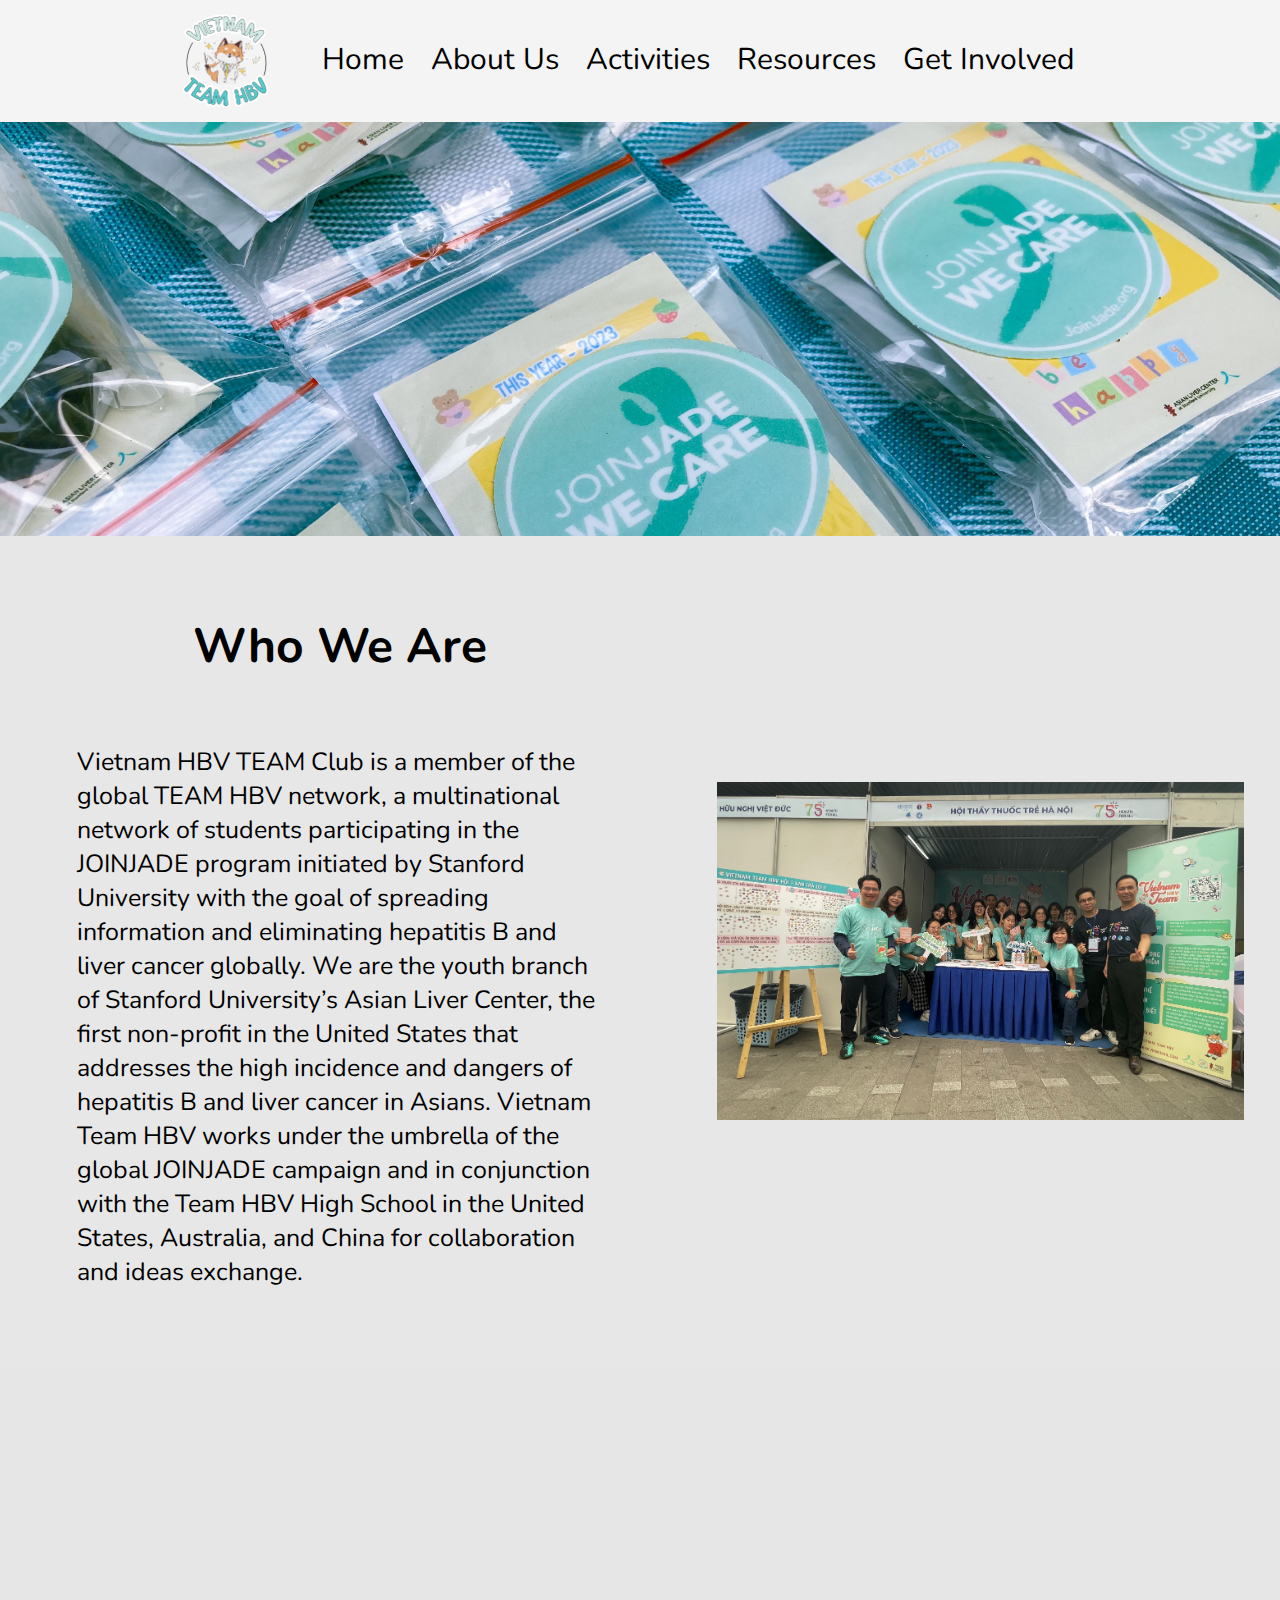
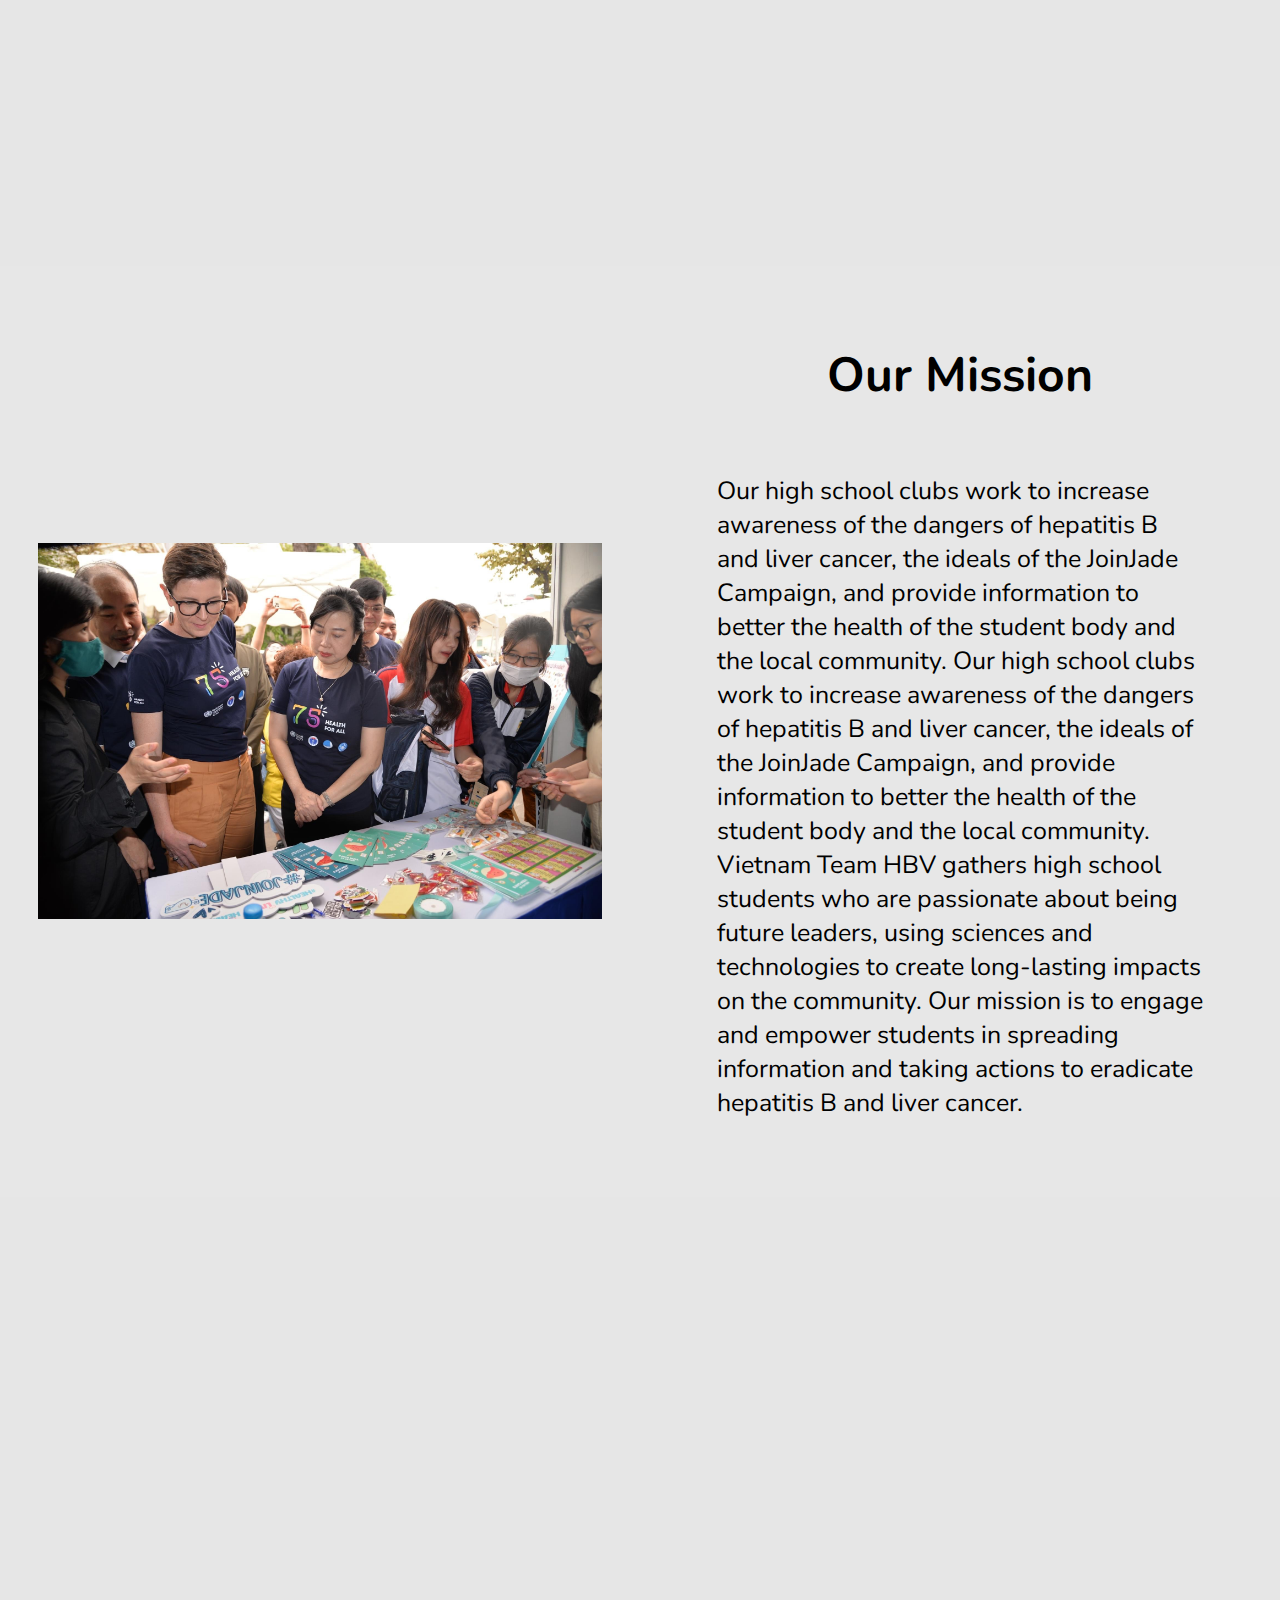
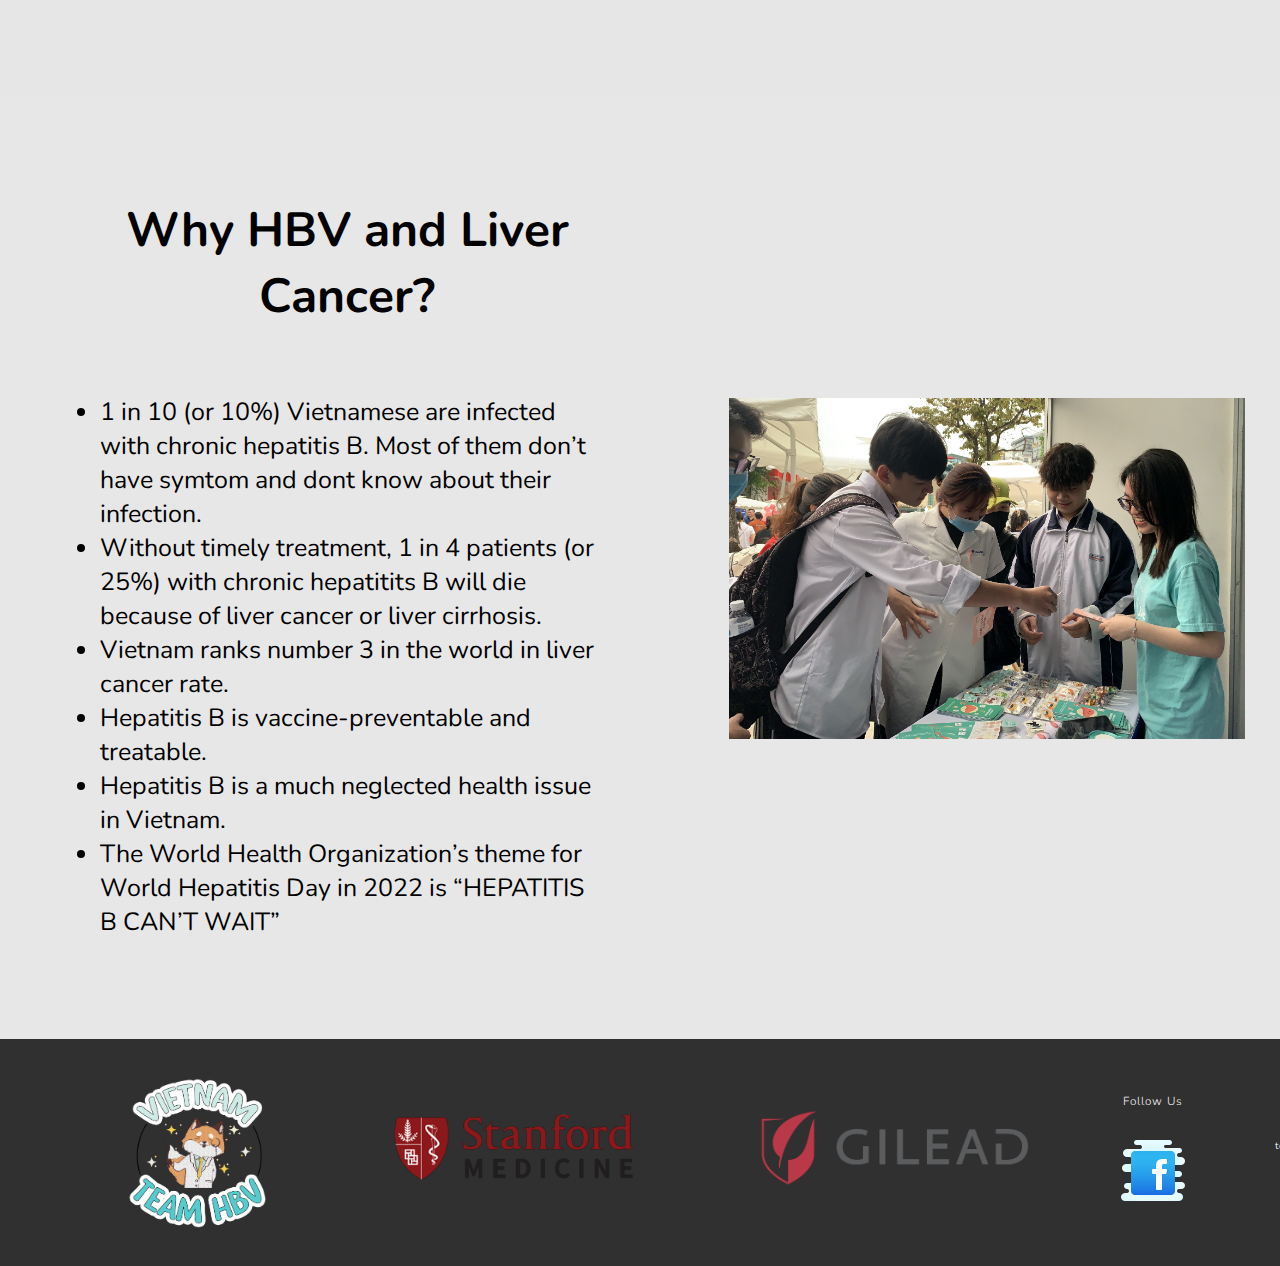
<file: index.html>
<html>
<head>
    <title>HepB Vietnam</title>
    <link rel = "stylesheet" href = "index.css">
    <style>
        @import url('https://fonts.googleapis.com/css2?family=Nunito:wght@200;300&display=swap');
    </style>
    <meta name="viewport" content="width=device-width, initial-scale=1">
</head>

<body>


    <section class="header">
        
        <nav>
            
            
            
            <div class="nav-links">
                <ul>
                    <a href = "./index.html"><img class = "logo" src = "Resources/Images/vnlogo.png"></a></a>
                    <li><a href="./index.html">Home</li></a>
                    <li><a href="Pages/overview/overview.html">About Us</li></a>
                    <li><a href="Pages/activities/activities.html">Activities</li></a>
                    <li><a href="Pages/communication/communication.html">Resources</li></a>
                    <li><a href="Pages/signup/signup.html">Get Involved</li></a>
                </ul>
            </div>
        </nav>

    </section>

    <div class="parallax1"></div>

    <section class="box1">
        <div class = "patient-box1">
            <h1>Who We Are<br></br></h1>
            <p1>Vietnam HBV TEAM Club is a member of the global TEAM HBV network, a multinational 
                network of students participating in the JOINJADE program initiated by Stanford 
                University with the goal of spreading information and eliminating hepatitis B 
                and liver cancer globally. We are the youth branch of Stanford University’s Asian 
                Liver Center, the first non-profit in the United States that addresses the high 
                incidence and dangers of hepatitis B and liver cancer in Asians. Vietnam Team HBV 
                works under the umbrella of the global JOINJADE campaign and in conjunction with 
                the Team HBV High School in the United States, Australia, and China for 
                collaboration and ideas exchange.</p1>
        </div>
        
        <div class = "image-box1">
            <img src = "Resources/Images/group.jpg">
        </div>

            


        
    </section>

    <div class="parallax2"></div>

    <section class="mission-box">
        <div class = "image-box2">
            <img src = "Resources/Images/director.jpg">
        </div>

        <div class = "patient-box2">
            <h1>Our Mission<br></br></h1>
                <p>Our high school clubs work to increase awareness of the dangers 
                    of hepatitis B and liver cancer, the ideals of the JoinJade 
                    Campaign, and provide information to better the health of the 
                    student body and the local community. Our high school clubs work 
                    to increase awareness of the dangers of hepatitis B and liver 
                    cancer, the ideals of the JoinJade Campaign, and provide information 
                    to better the health of the student body and the local community. 
                    Vietnam Team HBV gathers high school students who are passionate 
                    about being future leaders, using sciences and technologies to 
                    create long-lasting impacts on the community. Our mission is to 
                    engage and empower students in spreading information and taking 
                    actions to eradicate hepatitis B and liver cancer.
                </p>
        </div>
        <div class="patient-box2b"></div>
    </section>

    <div class="parallax3"></div>





    <section class="box1">
        <div class="why-list">
            <h1>Why HBV and Liver Cancer?<br></br></h1>

            <ul>
                <li><a>1 in 10 (or 10%) Vietnamese 
                    are infected with chronic hepatitis B. 
                    Most of them don’t have symtom and 
                    dont know about their infection.
                </li></a>
                <li><a>Without timely treatment, 1 in 4 
                    patients (or 25%) with chronic hepatitits 
                    B will die because of liver cancer or 
                    liver cirrhosis.
                </li></a>
                <li><a>Vietnam ranks number 3 in the world 
                    in liver cancer rate.  
                </li></a>
                <li><a>Hepatitis B is vaccine-preventable and 
                    treatable.
                </li></a>
                <li><a>Hepatitis B is a much neglected health 
                    issue in Vietnam. 
                </li></a>
                <li><a>The World Health Organization’s theme 
                    for World Hepatitis Day in 2022 is “HEPATITIS 
                    B CAN’T WAIT”
                </li></a>
            </ul>

            

        </div>
        
        <div class = "image-box1">
            <img src = "Resources/Images/photo10.jpg">
        </div>

            


        
    </section>

    <div class = "footer">


        <div class = "col-4">
            <img src = "Resources/Images/vnlogo.png">
            

        </div>


        <div class = "col-1">
            <img src = "Resources/Images/logo.png">
            
        </div>
        

        <div class = "col-5">
            <img src = "Resources/Images/gilead-logo.png">
            
        </div>

        <div class = "col-2">
            <h3>Follow Us</h3>
            <a href="https://www.facebook.com/profile.php?id=100085488465781"target="_blank"><img src = "Resources/decor/fb2a.png"></a>


        </div>
            
        <div class = "col-3">
            <h3>Contact Us</h3>
                <a>teamhbv.vn@gmail.com</a>
        </div>

        


    </div>

</body>
</html>
</file>
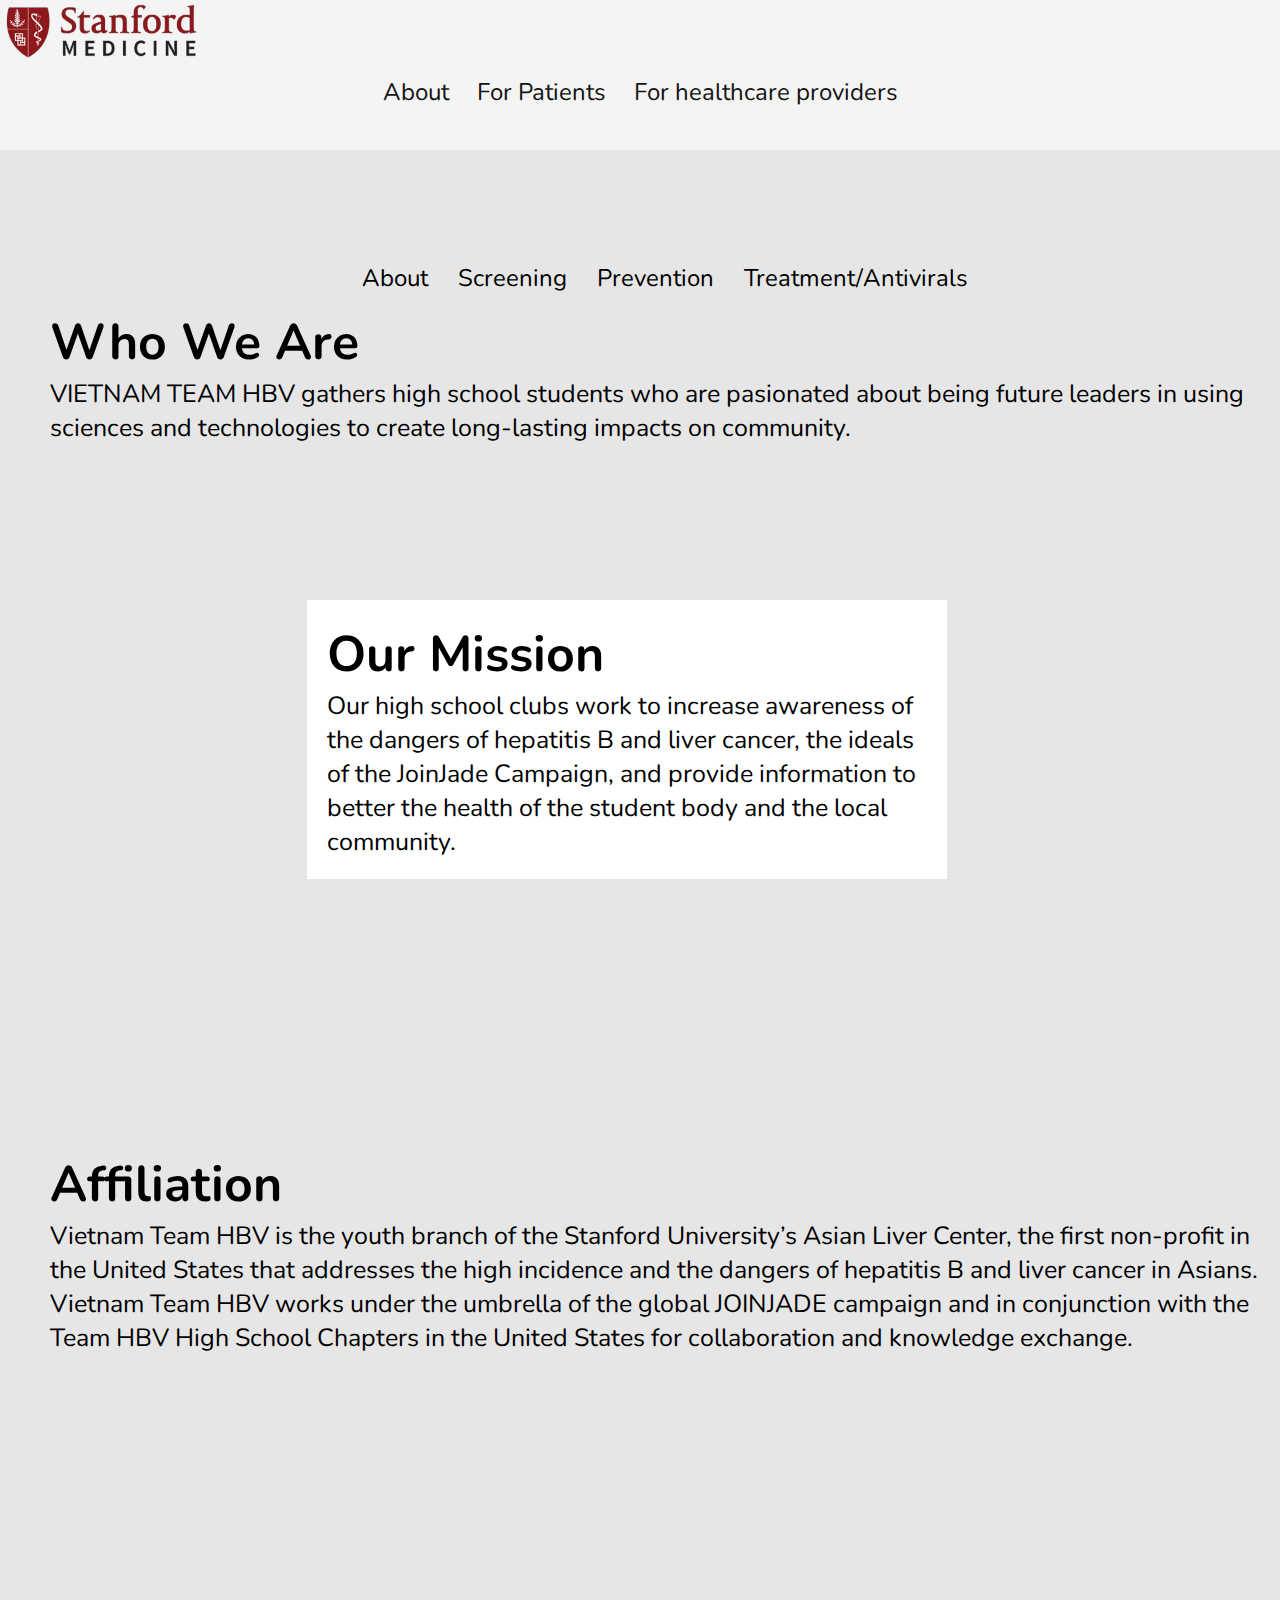
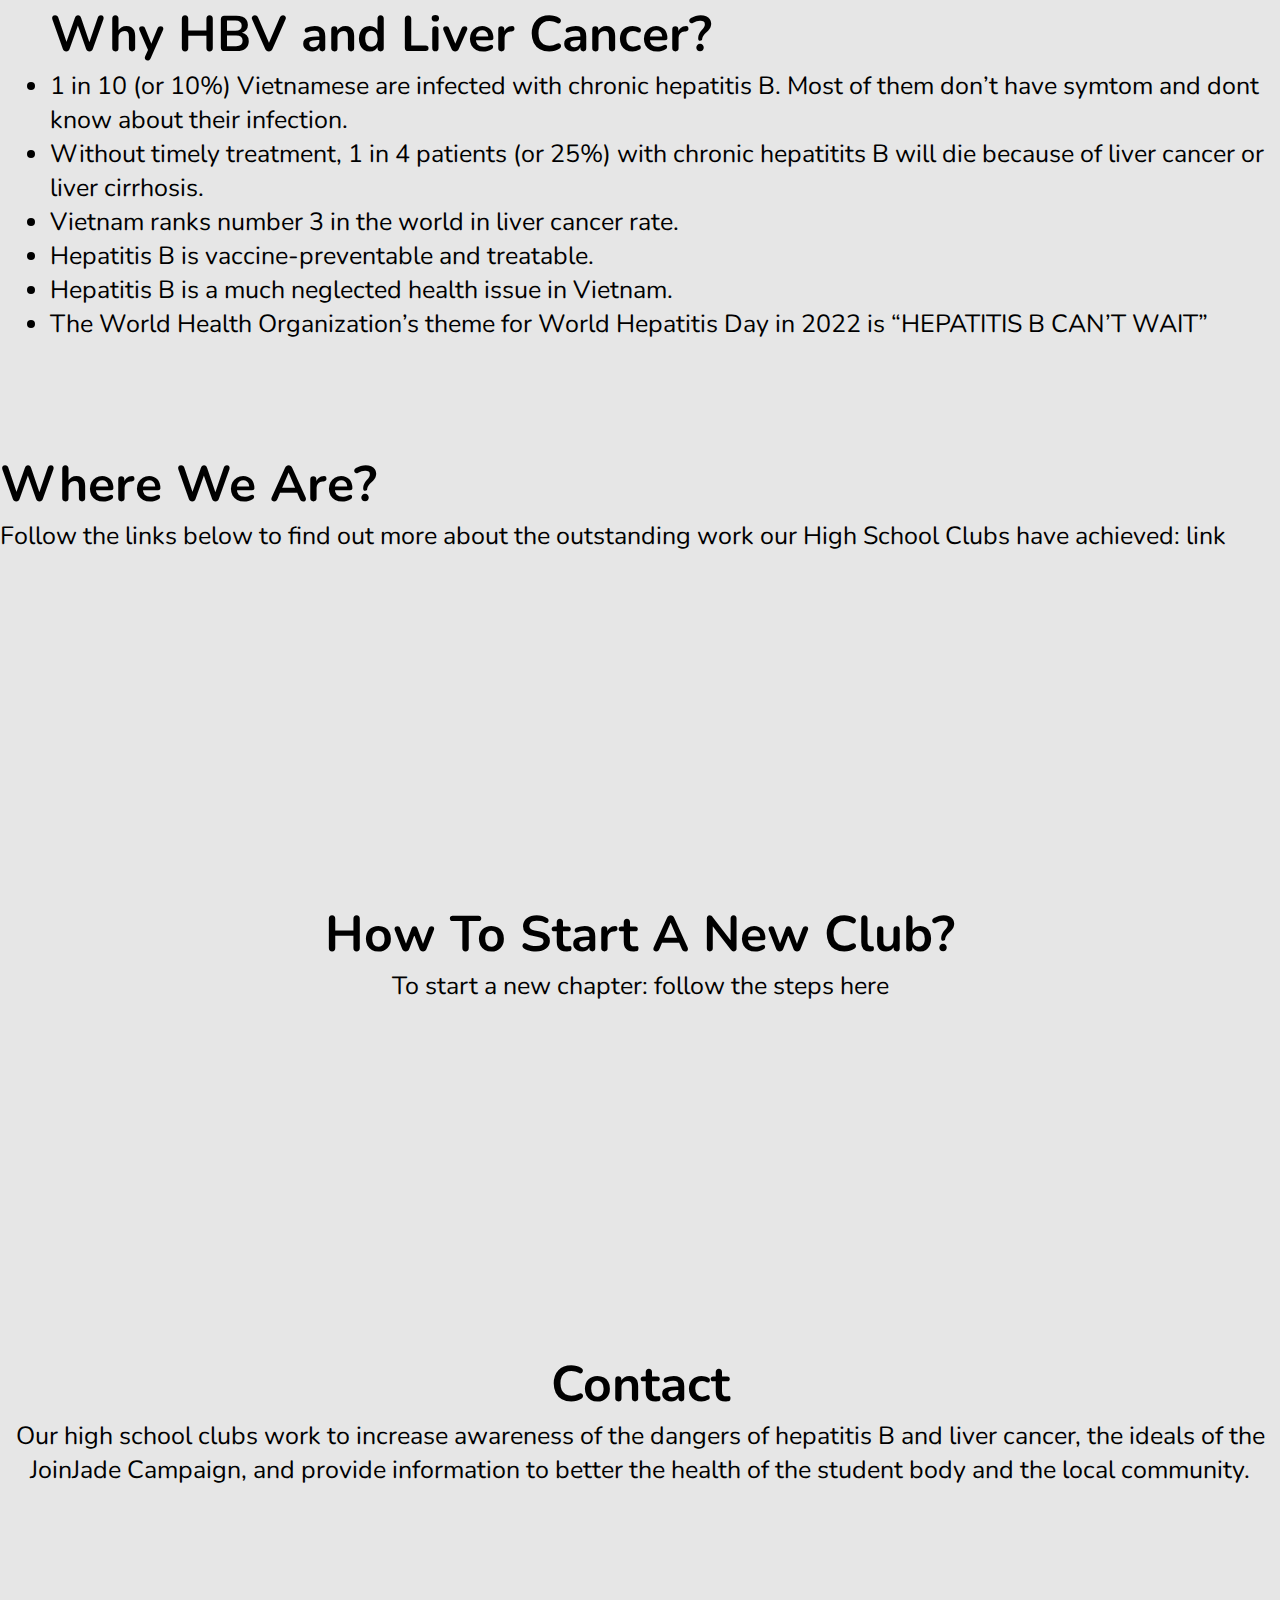
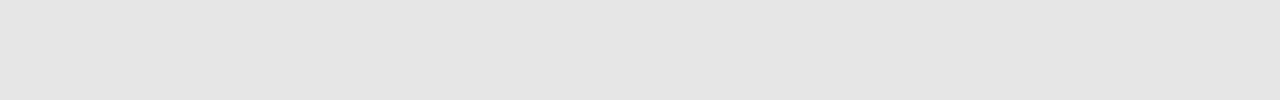
<file: testmain.html>
<html>
<head>
    <title>Testing Website</title>
    <link rel = "stylesheet" href = "teststyle.css">
    <style>
        @import url('https://fonts.googleapis.com/css2?family=Nunito:wght@200;300&display=swap');
    </style>
</head>

<body>
    <div id="google_translate_element"></div>

    <script type="text/javascript">
    function googleTranslateElementInit() {
    new google.translate.TranslateElement({pageLanguage: 'en'}, 'google_translate_element');
    }
    </script>

<script type="text/javascript" src="//translate.google.com/translate_a/element.js?cb=googleTranslateElementInit"></script>
    <section class="header">
        
        <nav>
            <a href = "testmain.html"><img src = "Resources/Images/logo.png"></a>
            <div class="nav-links">
                <ul>
                    <li><a href="">About</li></a>
                    <li><a href="Content/patients/patient.html">For Patients</li></a>
                    <li><a href="">For healthcare providers</li></a>
                </ul>
            </div>
        </nav>

    </section>



    <section class="box">
        <div class = "patient-box1">
            <div class="patient-links">
                <ul>
                    <li><a href="">About</li></a>
                    <li><a href="">Screening</li></a>
                    <li><a href="">Prevention</li></a>
                    <li><a href="">Treatment/Antivirals</li></a>
                </ul>
            </div>
            <h1>Who We Are</h1>
            <p1>VIETNAM TEAM HBV gathers high school students who are pasionated about being future leaders in using sciences and technologies to create long-lasting impacts on community.</p1>
        </div>
    </section>



    <section class="box">
        <div class = "patient-box2">
            <h1>Our Mission</h1>
            <p1>Our high school clubs work to increase awareness of the dangers of hepatitis B and liver cancer, the ideals of the JoinJade Campaign, and provide information to better the health of the student body and the local community. 
            </p1>
        </div>
    </section>


    <section class="box">
        <div class = "patient-box3">
            <h1>Affiliation</h1>
            <p1>Vietnam Team HBV is the youth branch of the Stanford University’s 
                Asian Liver Center, the first non-profit in the United States that 
                addresses the high incidence and the dangers of hepatitis B and 
                liver cancer in Asians. Vietnam Team HBV works under the umbrella 
                of the global JOINJADE campaign and in conjunction with the Team 
                HBV High School Chapters in the United States for collaboration 
                and knowledge exchange. 
            </p1>
        </div>
    </section>




    <section class="box">
        <div class = "patient-box4">
            <h1>Why HBV and Liver Cancer?</h1>
            <div class="why-list">
                <ul>
                    <li><a>1 in 10 (or 10%) Vietnamese 
                        are infected with chronic hepatitis B. 
                        Most of them don’t have symtom and 
                        dont know about their infection.
                    </li></a>
                    <li><a>Without timely treatment, 1 in 4 
                        patients (or 25%) with chronic hepatitits 
                        B will die because of liver cancer or 
                        liver cirrhosis.
                    </li></a>
                    <li><a>Vietnam ranks number 3 in the world 
                        in liver cancer rate.  
                    </li></a>
                    <li><a>Hepatitis B is vaccine-preventable and 
                        treatable.
                    </li></a>
                    <li><a>Hepatitis B is a much neglected health 
                        issue in Vietnam. 
                    </li></a>
                    <li><a>The World Health Organization’s theme 
                        for World Hepatitis Day in 2022 is “HEPATITIS 
                        B CAN’T WAIT”
                    </li></a>
                </ul>
            </div>
        </div>
    </section>

    <section class="box">
        <div class = "patient-box5">
            <h1>Where We Are?</h1>
            <p1>Follow the links below to find out more about the outstanding 
                work our High School Clubs have achieved: link
            </p1>
        </div>
    </section>


    <section class="box">
        <div class = "patient-box6">
            <h1>How To Start A New Club?</h1>
            <p1>To start a new chapter: follow the steps here</p1>
        </div>
    </section>


    <section class="box">
        <div class = "patient-box7">
            <h1>Contact</h1>
            <p1>Our high school clubs work to increase awareness of the dangers of hepatitis B and liver cancer, the ideals of the JoinJade Campaign, and provide information to better the health of the student body and the local community. 
            </p1>
        </div>
    </section>





</body>


</html>
</file>
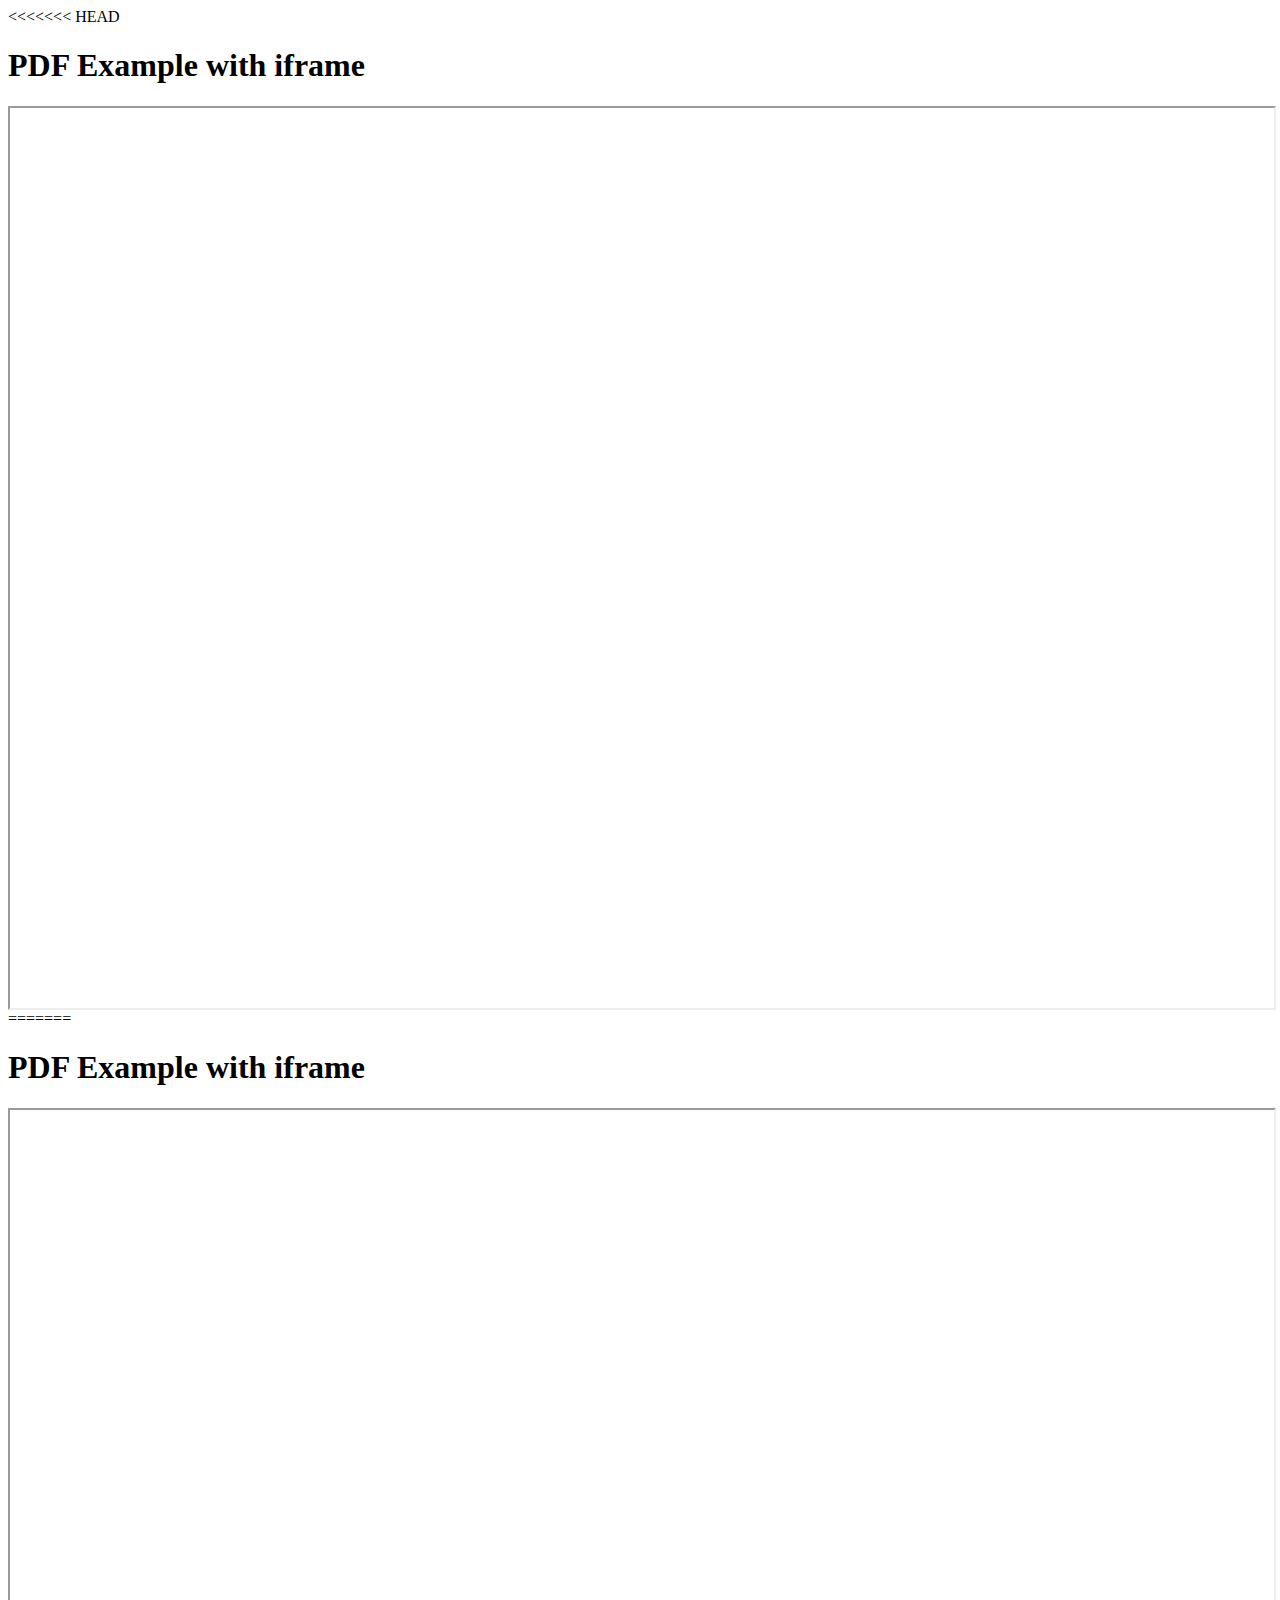
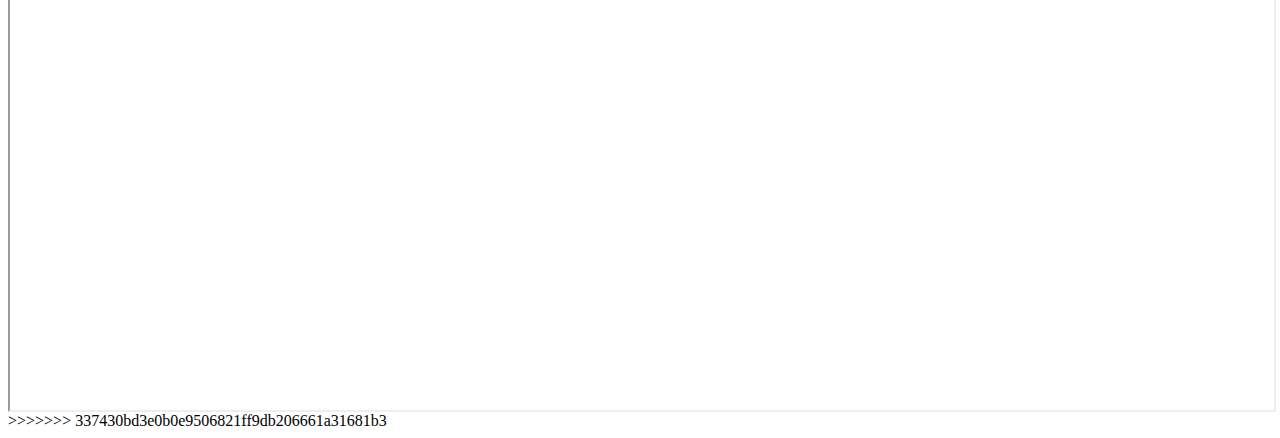
<file: Content/Handbook/handbook.html>
<<<<<<< HEAD
<html>
  <head>
    <title>Title of the document</title>
  </head>
  <body>
    <h1>PDF Example with iframe</h1>
    <iframe src="2016Handbookv.pdf" width="100%" height="900px">
    </iframe>
  </body>
</html>
=======
<html>
  <head>
    <title>Title of the document</title>
  </head>
  <body>
    <h1>PDF Example with iframe</h1>
    <iframe src="2016Handbookv.pdf" width="100%" height="900px">
    </iframe>
  </body>
</html>
>>>>>>> 337430bd3e0b0e9506821ff9db206661a31681b3
</file>
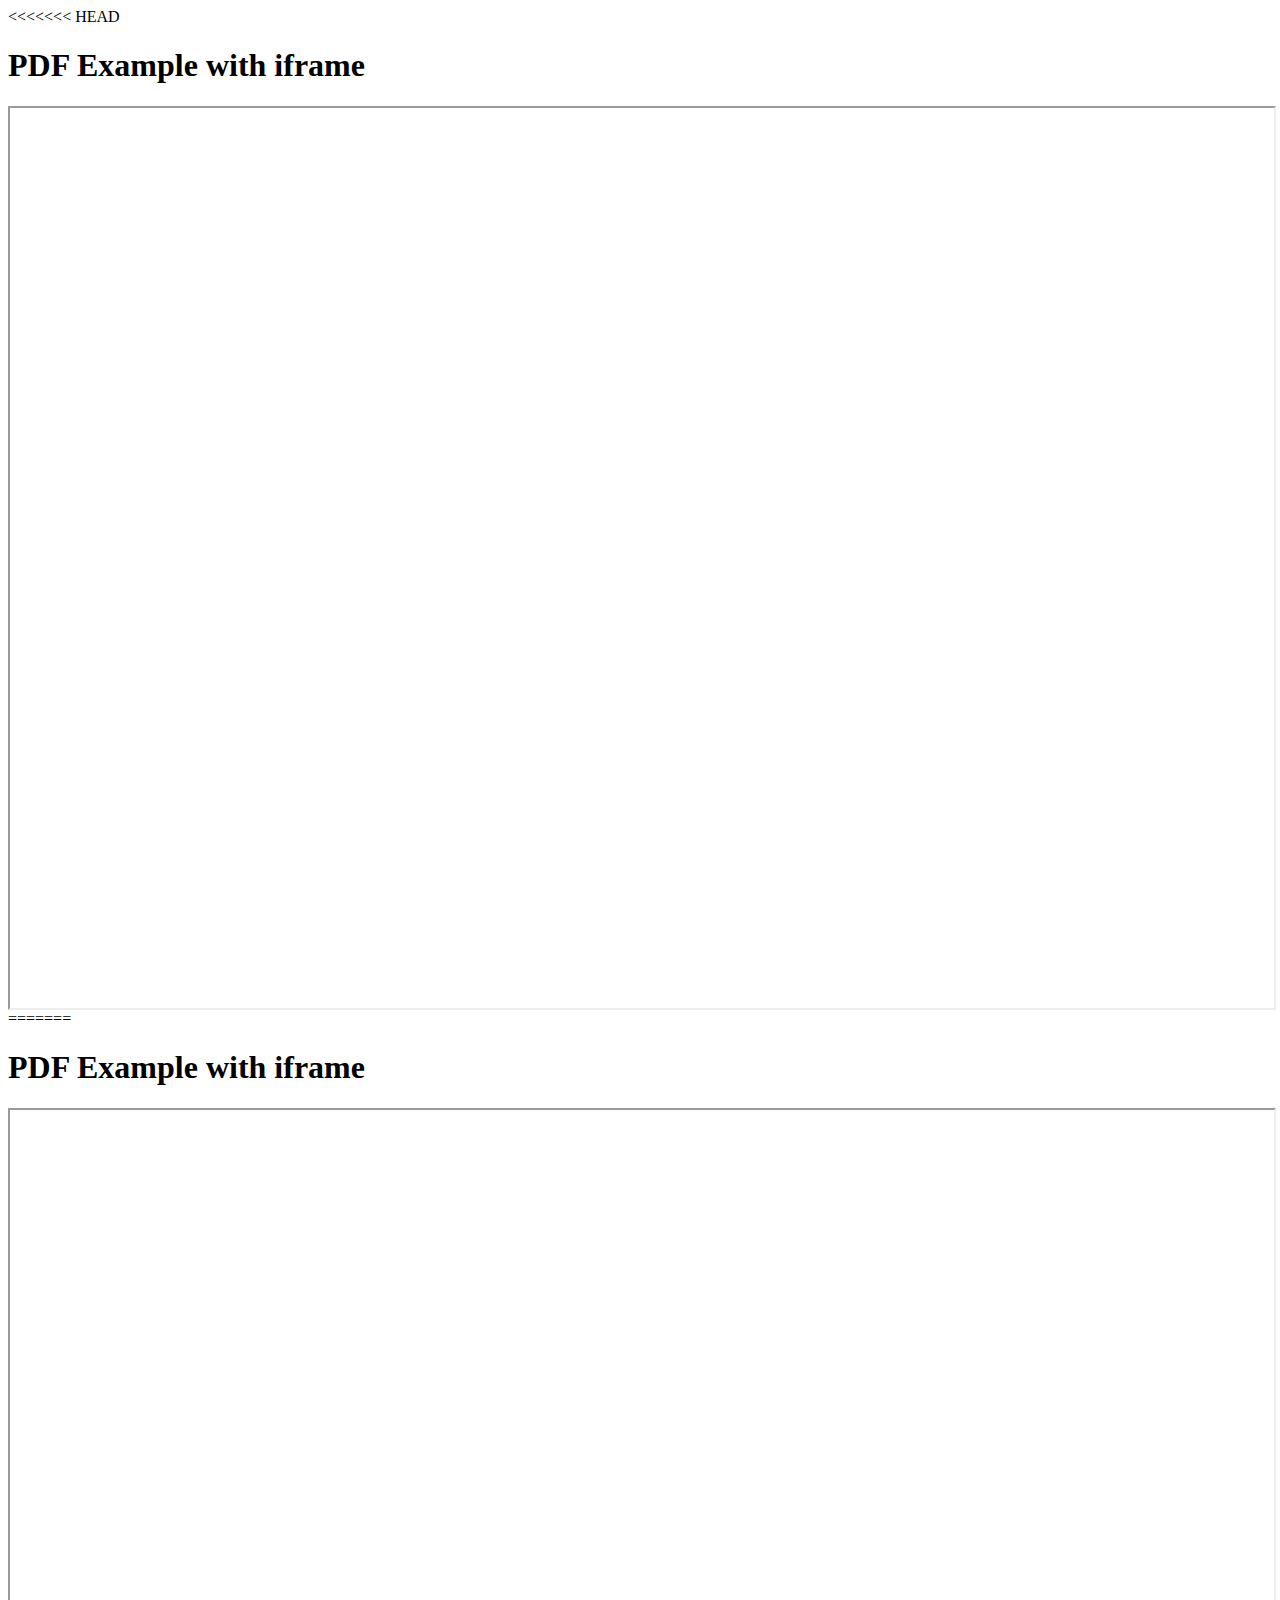
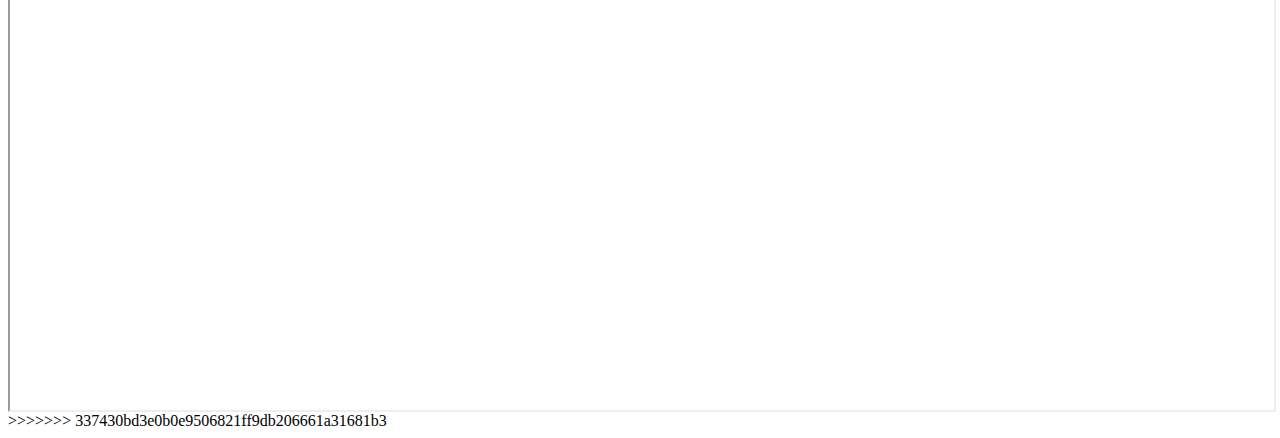
<file: Content/HepBMom/hepBMom.html>
<<<<<<< HEAD
<html>
  <head>
    <title>Title of the document</title>
  </head>
  <body>
    <h1>PDF Example with iframe</h1>
    <iframe src="HepBMom-Vietnamase-2018.pdf" width="100%" height="900px">
    </iframe>
  </body>
=======
<html>
  <head>
    <title>Title of the document</title>
  </head>
  <body>
    <h1>PDF Example with iframe</h1>
    <iframe src="HepBMom-Vietnamase-2018.pdf" width="100%" height="900px">
    </iframe>
  </body>
>>>>>>> 337430bd3e0b0e9506821ff9db206661a31681b3
</html>
</file>
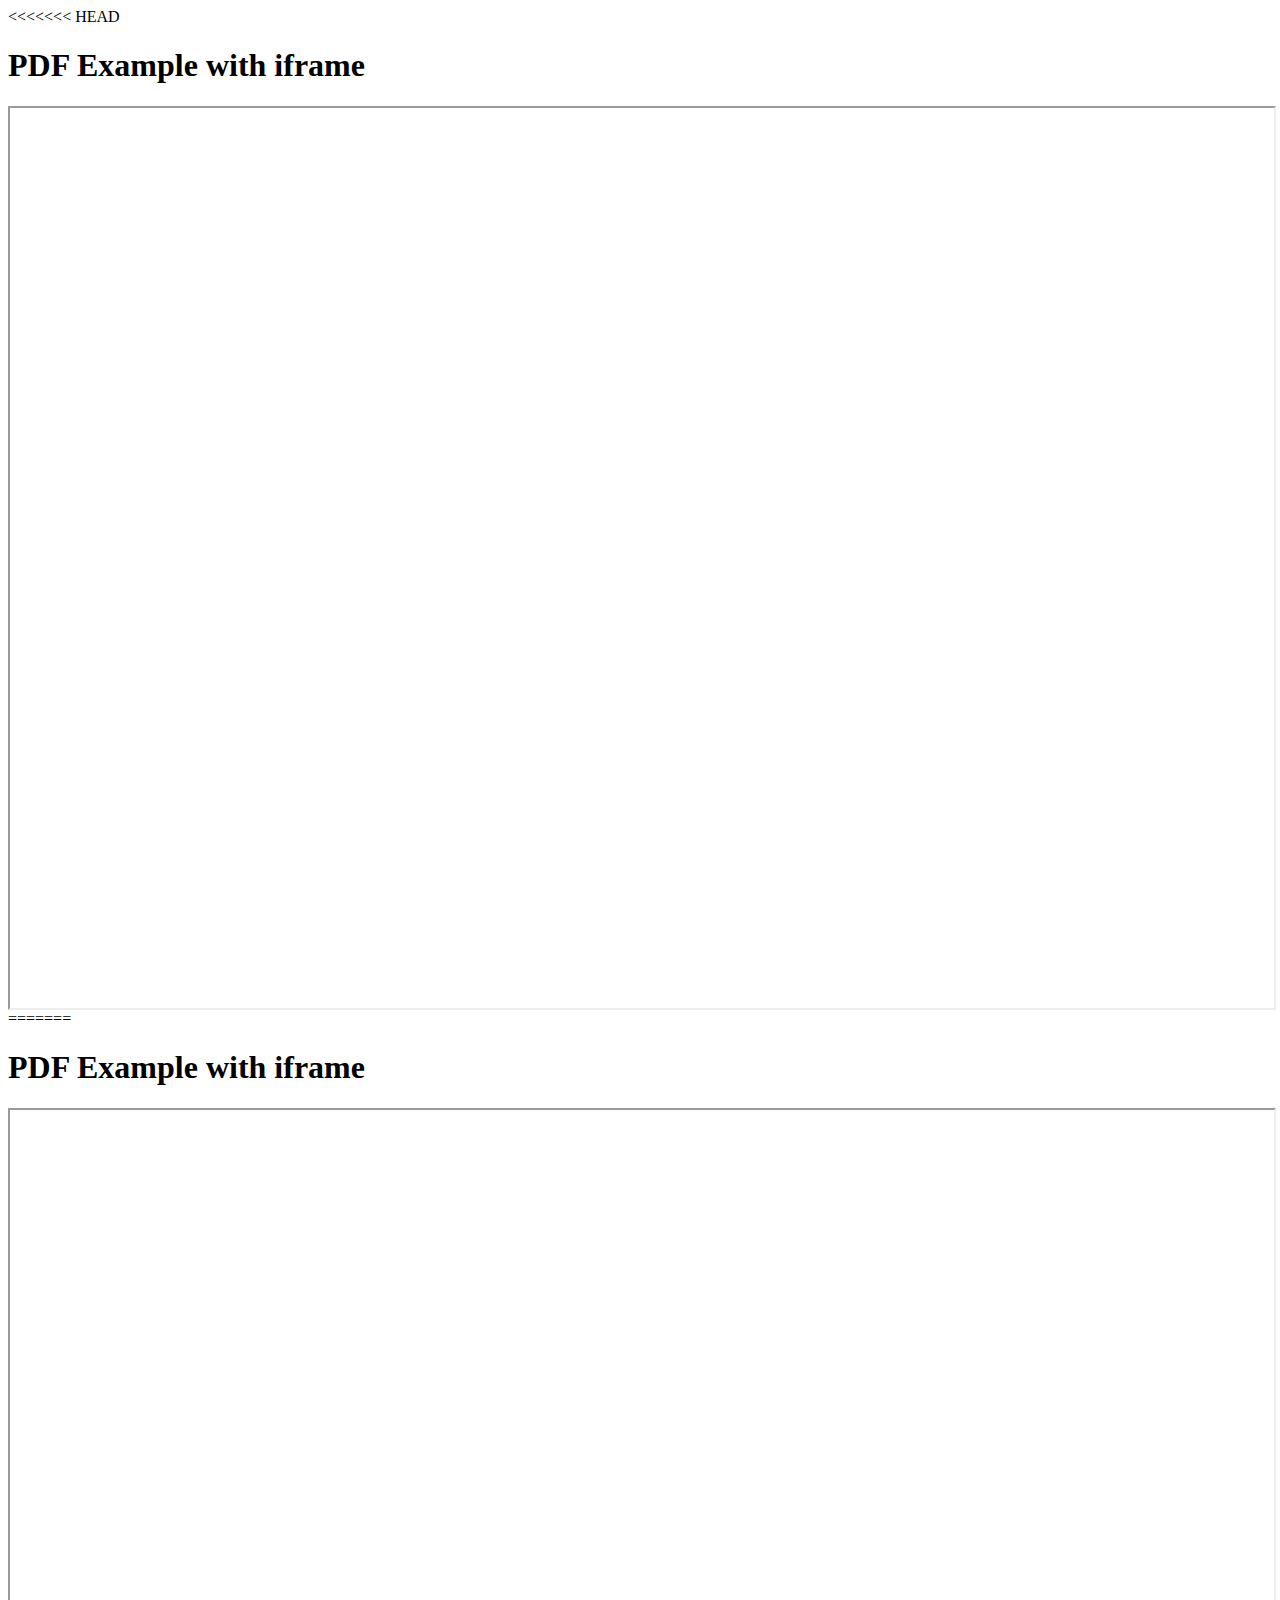
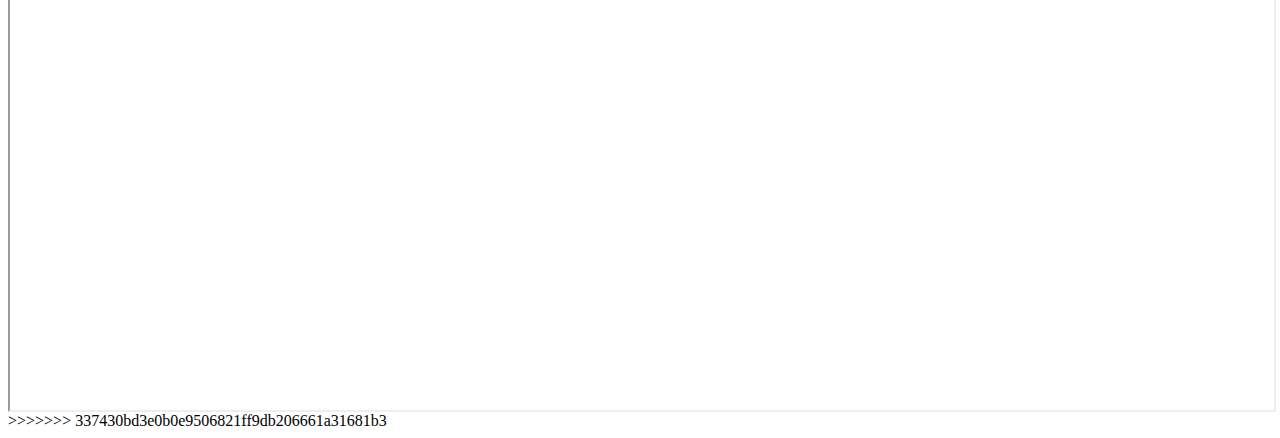
<file: Content/KnowHBV/knowHBV.html>
<<<<<<< HEAD
<html>
  <head>
    <title>Title of the document</title>
  </head>
  <body>
    <h1>PDF Example with iframe</h1>
    <iframe src="KnowHBV-Vietnamese-2018.pdf" width="100%" height="900px">
    </iframe>
  </body>
=======
<html>
  <head>
    <title>Title of the document</title>
  </head>
  <body>
    <h1>PDF Example with iframe</h1>
    <iframe src="KnowHBV-Vietnamese-2018.pdf" width="100%" height="900px">
    </iframe>
  </body>
>>>>>>> 337430bd3e0b0e9506821ff9db206661a31681b3
</html>
</file>
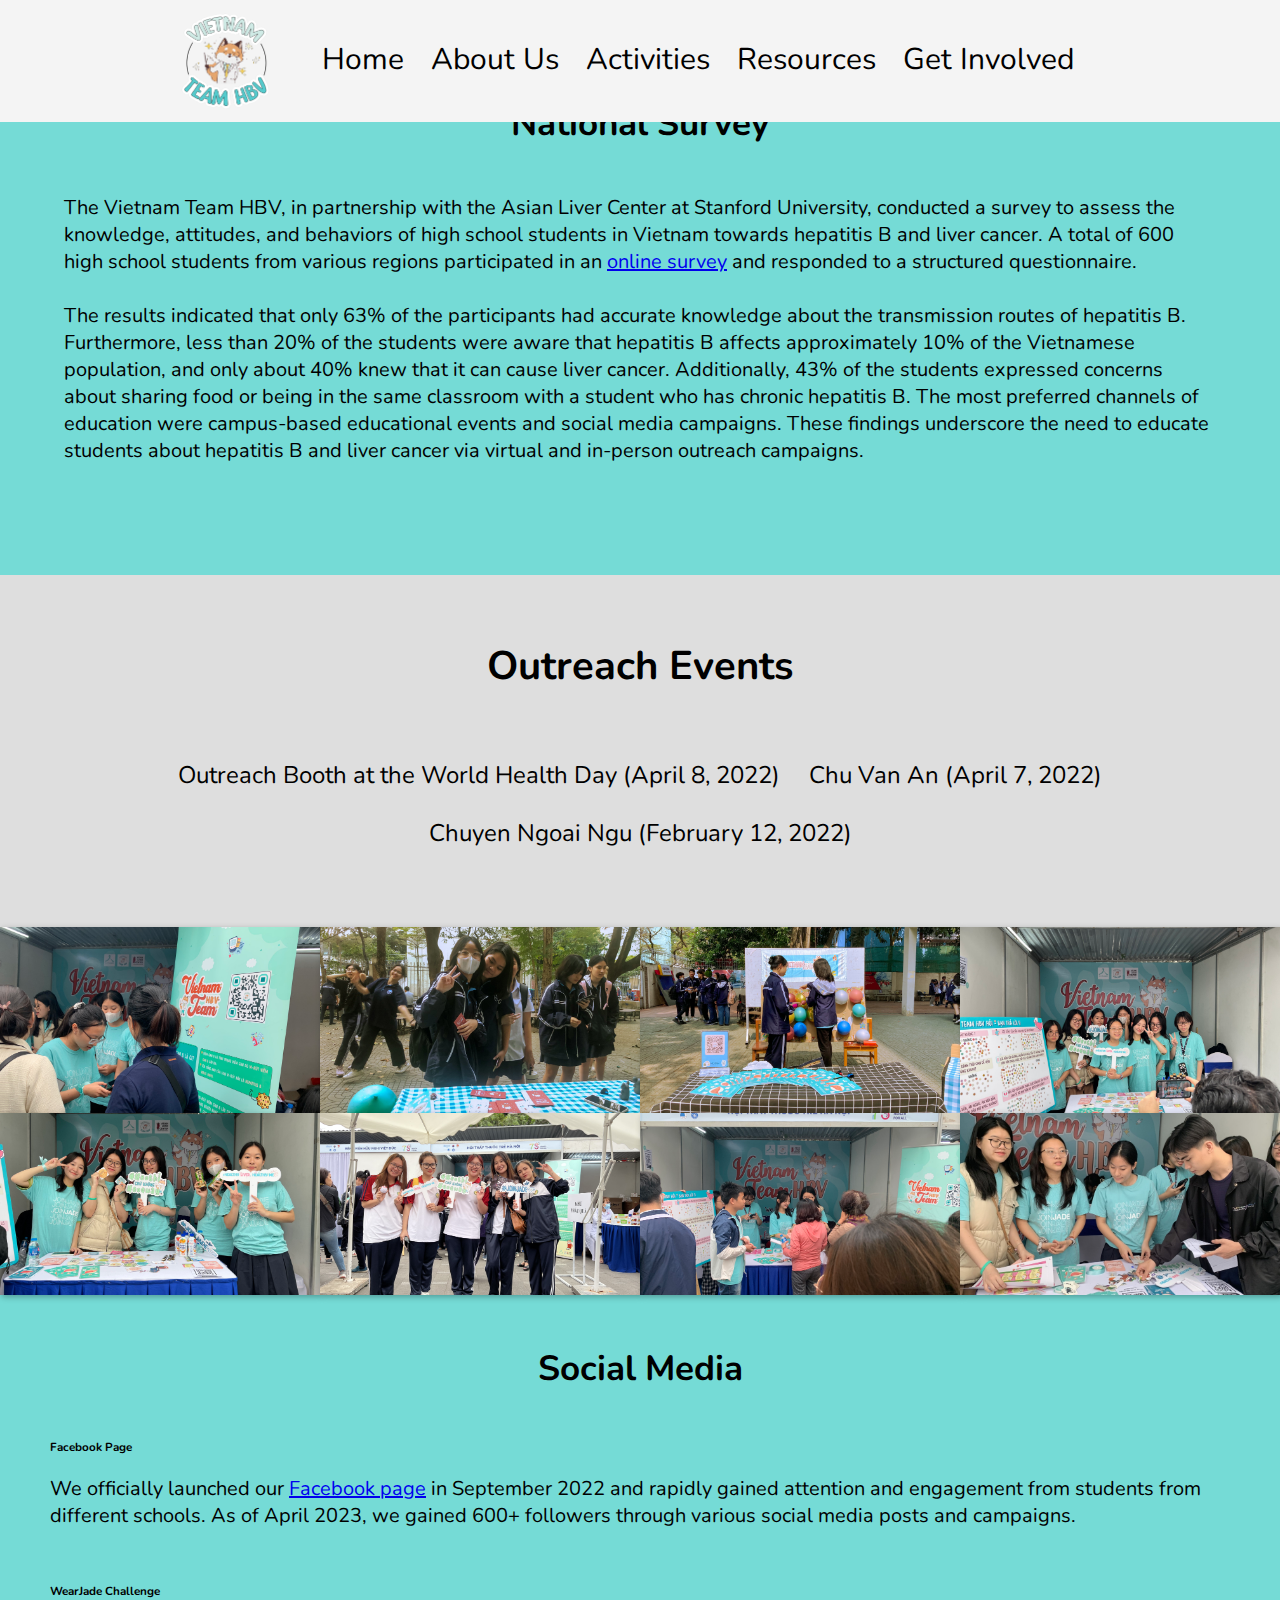
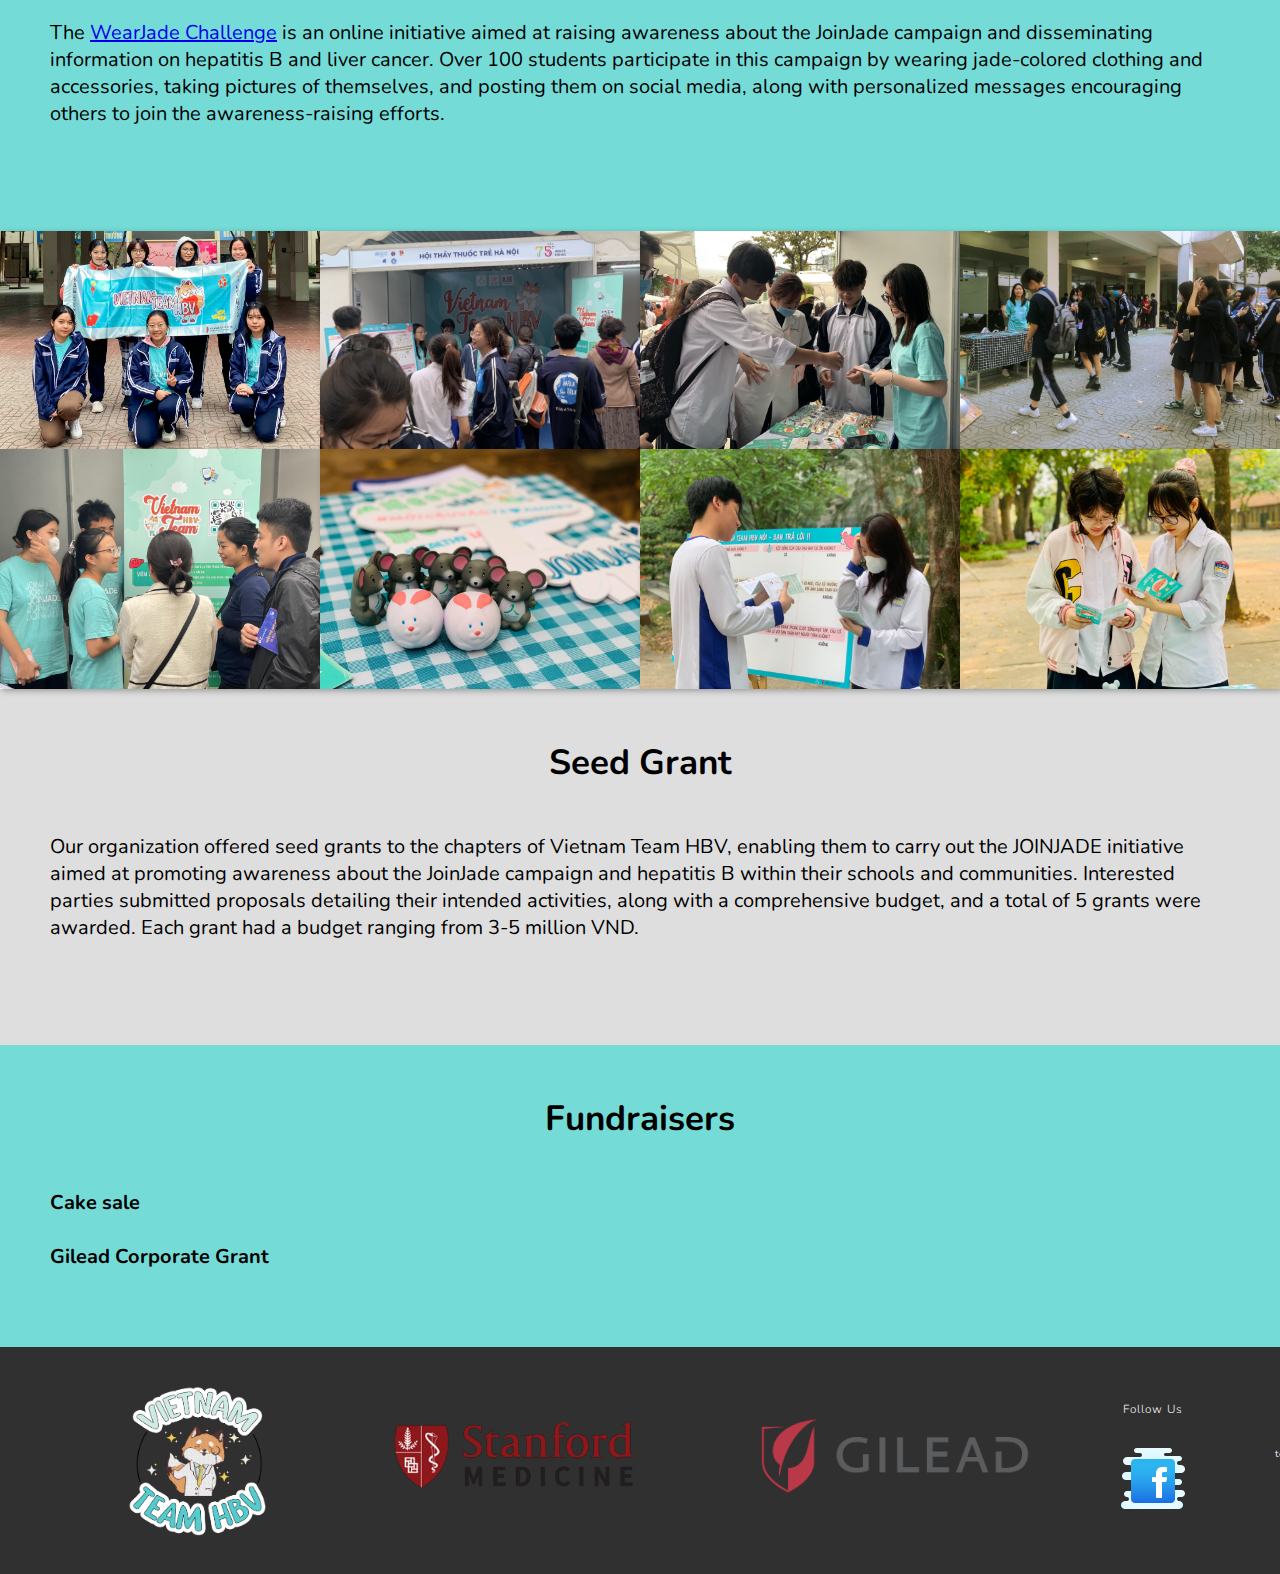
<file: Pages/activities/activities.html>
<html>
<head>
    <title>Testing Website</title>
    <link rel = "stylesheet" href = "activities.css">
    <style>
        @import url('https://fonts.googleapis.com/css2?family=Nunito:wght@200;300&display=swap');
    </style>
</head>

<body>

    <section class="header">
        <nav>
            <link rel="stylesheet" type="text/css" href="../../index.css"/>
            <div class="nav-links">
                <ul>
                    <a href = "./../../index.html"><img class = "logo" src = "../../Resources/Images/vnlogo.png"></a>
                    <li><a href="./../../index.html">Home</li></a>
                    <li><a href="../overview/overview.html">About Us</li></a>
                    <li><a href="../activities/activities.html">Activities</li></a>
                    <li><a href="../communication/communication.html">Resources</li></a>
                    <li><a href="../signup/signup.html">Get Involved</li></a>
                </ul>
            </div>
        </nav>
    </section>

    <section class = "survey">
        <h1>National Survey<br><br></h1>
            <div class = "list1">
                    <p>The Vietnam Team HBV, in partnership with the Asian Liver Center at Stanford University, conducted a 
                        survey to assess the knowledge, attitudes, and behaviors of high school students in Vietnam towards 
                        hepatitis B and liver cancer. A total of 600 high school students from various regions participated 
                        in an <a href="https://docs.google.com/forms/d/1W2LFwx3a0Ng7nchmlhLbnFXZkacn4CaKmF0PMRPrI9o/edit"target="_blank">online 
                        survey</a> and responded to a structured questionnaire.<br><br>The results indicated that only 
                        63% of the participants had accurate knowledge about the transmission routes of hepatitis B. 
                        Furthermore, less than 20% of the students were aware that hepatitis B affects approximately 10% of the Vietnamese 
                        population, and only about 40% knew that it can cause liver cancer. Additionally, 43% of the students expressed 
                        concerns about sharing food or being in the same classroom with a student who has chronic hepatitis B. The most 
                        preferred channels of education were campus-based educational events and social media campaigns. These findings 
                        underscore the need to educate students about hepatitis B and liver cancer via virtual and in-person outreach 
                        campaigns. 
                    </p>
            </div>
            
    </section>


    <div class = "outreach">
        <h1>Outreach Events<br><br></h1>


            <div class="patient-links">
                <ul>
                    <li><a href="">Outreach Booth at the World Health Day (April 8, 2022)</li></a>
                    <li><a href="">Chu Van An (April 7, 2022)</li></a>
                    <li><a href="">Chuyen Ngoai Ngu (February 12, 2022)</li></a>
                </ul>
            </div>
    </div>


    <main class="grid">
        <img src="../../Resources/Images/giu.jpg" alt="Sample photo">
        <img src="../../Resources/Images/photo1.jpg" alt="Sample photo">
        <img src="../../Resources/Images/photo4.jpg" alt="Sample photo">
        <img src="../../Resources/Images/photo17.jpg" alt="Sample photo">
        <img src="../../Resources/Images/photo6.jpg" alt="Sample photo">
        <img src="../../Resources/Images/photo7.jpg" alt="Sample photo">
        <img src="../../Resources/Images/photo9.jpg" alt="Sample photo">
        <img src="../../Resources/Images/booth1.jpg" alt="Sample photo">

    </main>

    <div class = "social">
        <h1>Social Media<br><br></h1>
        
            <h3>Facebook Page<br></h3>
                <p1>We officially launched our <a href="https://www.facebook.com/groups/803142477465447"target="_blank"> Facebook page</a> in September 2022 and rapidly gained attention and engagement from students from different schools. 
                    As of April 2023, we gained 600+ followers through various social media posts and campaigns.<br></p1>
            <h3>WearJade Challenge<br></h3>
                <p1>The <a href="https://www.facebook.com/groups/803142477465447/permalink/906716500441377/"target="_blank">WearJade Challenge</a> is an online initiative aimed at raising awareness about the JoinJade campaign and disseminating information on hepatitis B 
                    and liver cancer. Over 100 students participate in this campaign by wearing jade-colored clothing and accessories, taking pictures of themselves, 
                    and posting them on social media, along with personalized messages encouraging others to join the awareness-raising efforts. <br>
                </p1>
            </div>
    
    <main class="grid">
        <img src="../../Resources/Images/photo2.jpg" alt="Sample photo">
        <img src="../../Resources/Images/photo16.jpg" alt="Sample photo">
        <img src="../../Resources/Images/photo10.jpg" alt="Sample photo">
        <img src="../../Resources/Images/photo13.jpg" alt="Sample photo">
        <img src="../../Resources/Images/photo14.jpg" alt="Sample photo">
        <img src="../../Resources/Images/table2.jpg" alt="Sample photo">
        <img src="../../Resources/Images/photo15.jpg" alt="Sample photo">
        <img src="../../Resources/Images/photo19.jpg" alt="Sample photo">
    </main>
            
    <section class = "seed">
        <h1>Seed Grant<br><br></h1>
        
            <p1>Our organization offered seed grants to the chapters of Vietnam Team HBV, enabling them to carry out the JOINJADE initiative aimed at 
                promoting awareness about the JoinJade campaign and hepatitis B within their schools and communities. Interested parties submitted 
                proposals detailing their intended activities, along with a comprehensive budget, and a total of 5 grants were awarded. Each grant had 
                a budget ranging from 3-5 million VND.
                <br></p1>
    </section>

    <section class = "fundraiser">
        <h1>Fundraisers<br><br></h1>
            <p1>Cake sale<br><br></p1>

            <p1>Gilead Corporate Grant<br><br></p1>
    </section>
    
    <script>
        new Splide( '#image-carousel' ).mount();
    </script>

<div class = "footer">
    <link rel="stylesheet" type="text/css" href="../../index.css"/>

    <div class = "col-4">
        <img src = "../../Resources/Images/vnlogo.png">
        

    </div>


    <div class = "col-1">
        <img src = "../../Resources/Images/logo.png">
        
    </div>
    

    <div class = "col-5">
        <img src = "../../Resources/Images/gilead-logo.png">
        
    </div>

    <div class = "col-2">
        <h3>Follow Us</h3>
        <a href="https://www.facebook.com/profile.php?id=100085488465781"target="_blank"><img src = "../../Resources/decor/fb2a.png"></a>


    </div>
        
    <div class = "col-3">
        <h3>Contact Us</h3>
            <a>teamhbv.vn@gmail.com</a>
    </div>

    


</div>
</body>
</file>
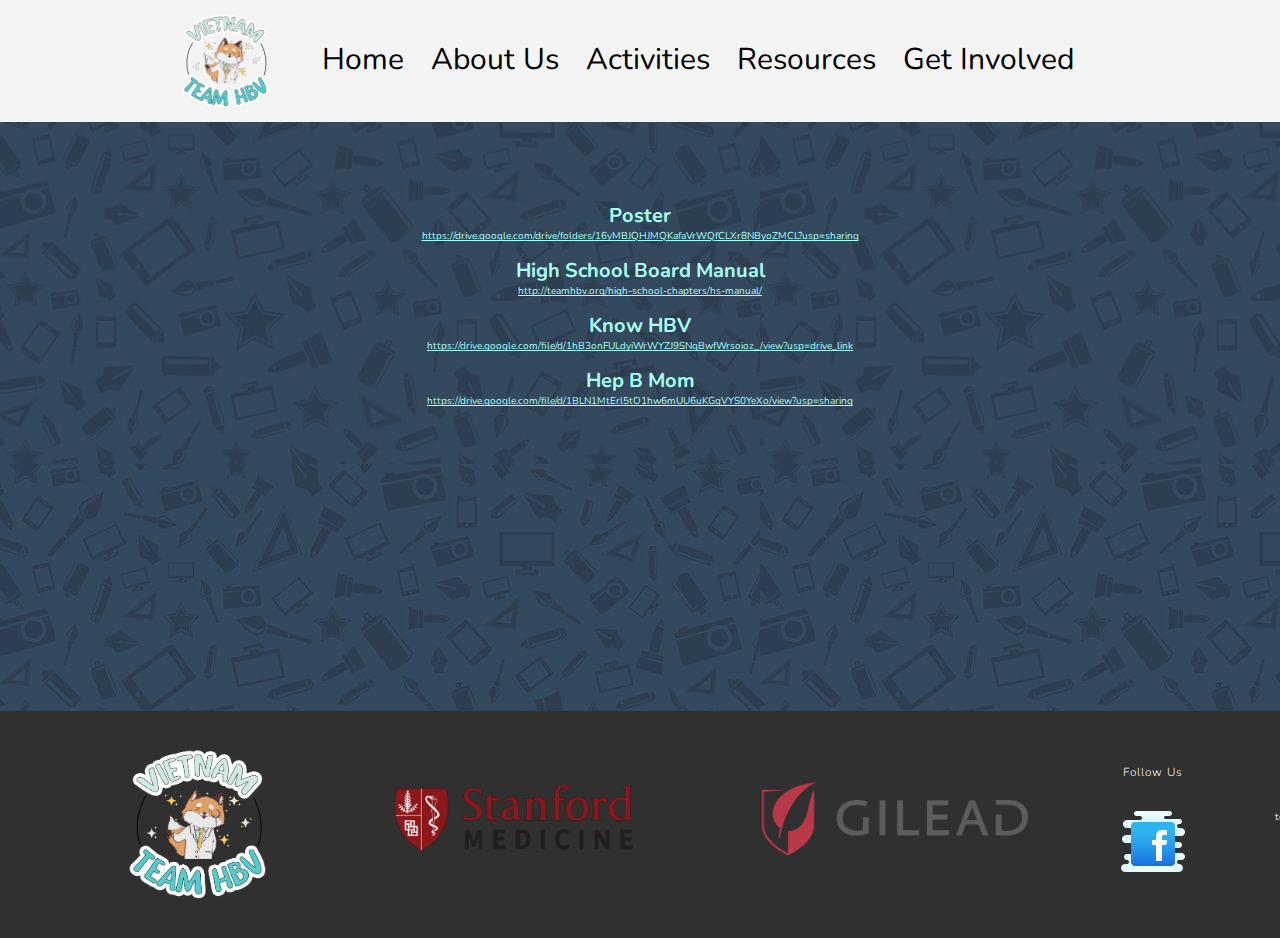
<file: Pages/communication/communication.html>
<html>
<head>
    <title>Testing Website</title>
    <link rel = "stylesheet" href = "communication.css">
    <style>
        @import url('https://fonts.googleapis.com/css2?family=Nunito:wght@200;300&display=swap');
    </style>
</head>




<body>
    <section class="header">
        <link rel="stylesheet" type="text/css" href="../../index.css"/>
        <nav>            
            <link rel="stylesheet" type="text/css" href="../../index.css"/>
            <div class="nav-links">
                <ul>
                    <a href = "./../../index.html"><img class = "logo" src = "../../Resources/Images/vnlogo.png"></a>
                    <li><a href="./../../index.html">Home</li></a>
                    <li><a href="../overview/overview.html">About Us</li></a>
                    <li><a href="../activities/activities.html">Activities</li></a>
                    <li><a href="../communication/communication.html">Resources</li></a>
                    <li><a href="../signup/signup.html">Get Involved</li></a>
                </ul>
            </div>
        </nav>
    </section>
    
    <section class = "total">
        <h1>Poster</h1>
        <p><a href="https://drive.google.com/drive/folders/16yMBJQHJMQKafaVrWQfCLXr8NByoZMCL?usp=sharing" target ="_blank">https://drive.google.com/drive/folders/16yMBJQHJMQKafaVrWQfCLXr8NByoZMCL?usp=sharing
        </a></p>

        <h1>High School Board Manual</h1>
        <p><a href="http://teamhbv.org/high-school-chapters/hs-manual/" target ="_blank">http://teamhbv.org/high-school-chapters/hs-manual/</a></p>

        <h1>Know HBV</h1>
        <p><a href="https://drive.google.com/file/d/1hB3onFULdyiWrWYZJ9SNqBwfWrsoioz_/view?usp=drive_link" target ="_blank">https://drive.google.com/file/d/1hB3onFULdyiWrWYZJ9SNqBwfWrsoioz_/view?usp=drive_link</a></p>
        <h1>Hep B Mom</h1>
        <p><a href="https://drive.google.com/file/d/1BLN1MtErl5tO1hw6mUU6uKGgVYS0YeXo/view?usp=sharing" target ="_blank">https://drive.google.com/file/d/1BLN1MtErl5tO1hw6mUU6uKGgVYS0YeXo/view?usp=sharing</a></p>

        
            
    
    
            
    </section>

    
    <div class = "footer">
        <link rel="stylesheet" type="text/css" href="../../index.css"/>
    
        <div class = "col-4">
            <img src = "../../Resources/Images/vnlogo.png">
            
    
        </div>
    
    
        <div class = "col-1">
            <img src = "../../Resources/Images/logo.png">
            
        </div>
        
    
        <div class = "col-5">
            <img src = "../../Resources/Images/gilead-logo.png">
            
        </div>
    
        <div class = "col-2">
            <h3>Follow Us</h3>
            <a href="https://www.facebook.com/profile.php?id=100085488465781"target="_blank"><img src = "../../Resources/decor/fb2a.png"></a>
    
    
        </div>
            
        <div class = "col-3">
            <h3>Contact Us</h3>
                <a>teamhbv.vn@gmail.com</a>
        </div>
    </div>
</body>
</file>
<file: index.css>
*{
    box-sizing: border-box;
    margin: 0;
    padding: 0;
    
}

body{
    font-family: 'Nunito', sans-serif;
    background-color: rgb(230, 230, 230);
}

@media (max-width: 1300px) {
    body {
        font-size: 10px;
      }
  }


.header{
    background-color: rgba(244,244,244,1);
    /*background-color: rgb(244, 244, 244);*/
    width:100%;
    height: 4%;
    display: inline-block;
    background-position: center;
    position:relative;
}

.nav{
    width: 50%;
    height: 100px;
    display: none;
    padding: 2% 6%;
    justify-content: space-between;
    align-items: center;
    
}


.nav-links{
    border: 3px rgb(244, 244, 244);
    background-color: rgb(244, 244, 244);
    width:100%;
    padding:1%;
    padding-left:0%;
    flex:auto;
    text-align: center;
    display:flex;
    vertical-align: middle;
    align-items: center;
    justify-content: center;
    
    
}

.logo{
    width: 10%;
    vertical-align: middle;
    padding-right: 3%;
    background-color: rgb(244, 244, 244);

}

.nav-links ul li{
    list-style: none;
    display: inline-block;
    padding:0px 12px;
    position: relative;
    background-color: rgb(244, 244, 244);
    vertical-align: middle;

    
    

}

.nav-links ul li a{
    text-align: center;
    color: rgb(0, 0, 0);
    text-decoration: none;
    font-size: 30px;

}

.nav-links ul li::after{
    content:"";
    width:0%;
    height:2px;
    background: #a5d3d3;
    display:block;
    margin:auto;
    transition:0.5s;
}

.nav-links ul li:hover::after{
    width:100%;
}

.parallax1 {
    /* The image used */
    background-image:  url(Resources/Images/stickers.jpg);
  
    /* Set a specific height */
    min-height: 500px;
  
    /* Create the parallax scrolling effect */
    background-attachment: fixed;
    background-position: center;
    background-repeat: no-repeat;
    background-size: cover;
}
.parallax2 {
    /* The image used */
    background-image:  url(Resources/Images/table.jpg);

    /* Set a specific height */
    min-height: 500px;

    /* Create the parallax scrolling effect */
    background-attachment: fixed;
    background-position: center;
    background-repeat: no-repeat;
    background-size: cover;
}
.parallax3 {
    /* The image used */
    background-image:  url(Resources/Images/test.jpg);
    
    /* Set a specific height */
    min-height: 500px;
    
    /* Create the parallax scrolling effect */
    background-attachment: fixed;
    background-position: center;
    background-repeat: no-repeat;
    background-size: cover;
}

/*-------------BOXES 1-7--------------*/
.box1{

    background-color: rgb(231, 231, 231);
    position: relative;
    display: flex;
    align-items: center;
    width:100%;
}
.box{

    background-color: rgb(231, 231, 231);
    position: relative;
    display: inline-block;
    width:100%;
}

.box h1{

    font-size: 48px;
    text-align: center;
}

.img{ 
    width: 300%; 
}

/*------BOX 1-----*/
.patient-box1{
    text-decoration:none;
    background-color: rgb(231, 231, 231);
    padding: 6%;
    text-align: Left;
    font-size: 25px;
    width: 100%;

}

.patient-box1 h1{
    font-size: 48px;
    text-align: center;
}

.image-box1{
    width: 100%;
}
.image-box1 img{
    padding:6%;
    width: 100%;
    height: auto;
    max-width: 100%;
    object-fit: cover;
}

/*------BOX 2-----*/
.mission-box{
    background-color: rgb(231, 231, 231);
    align-items: center;
    position: relative;
    display: flex;
    width:100%;
}

.patient-box2 {
    text-decoration:none;
    background-color: rgb(231, 231, 231);
    padding: 6%;
    text-align: Left;
    font-size: 25px;
    width: 50%;
}

.patient-box2 h1 {
    font-size: 48px;
    text-align: center;
}


.image-box2{
    width: 50%;
    height: auto;
}
.image-box2 img{
    padding:6%;
    width: 100%;
    height: auto;
    max-width: 100%;
    object-fit: cover;
}

/*------BOX 3-----*/

.box3{
    float:left;
    background-color: rgb(231, 231, 231);
    position: relative;
    width:50%;
}
.patient-box3{

    text-decoration: none;
    padding:50px;
    text-align: left;
    font-size: 25px;
    
}

/*------BOX 4-----*/
.box4{
    display:flex;
    width:50%;
}

.patient-box4{
    
    background-color: rgb(230, 230, 230);
    text-decoration: none;
    padding:50px;
    text-align: left;
    font-size: 25px;
}

.why-list{
    text-decoration:none;
    background-color: rgb(231, 231, 231);
    padding: 100px;
    text-align: Left;
    font-size: 25px;
    width: 100%;
    text-align: left;
    list-style-type: circle;
}

.why-list h1{
    font-size: 48px;
    text-align: center;
}

/*------BOX 5-----*/
.box5{
    float:left;
    background-color: rgb(230, 230, 230);
    position: relative;
    width:50%;
}
.patient-box5{
    background-color: bisque;
    text-decoration: none;
    padding:50px;
    text-align: left;
    font-size: 25px;
}

/*------BOX 6-----*/
.box6{
    display:flex;
    float:left;
    width:50%;
}
.patient-box6{
    
    background-color: bisque;
    text-decoration: none;
    padding:50px;
    text-align: left;
    font-size: 25px;
}

/*---------------LINK ANIMATION-----------------*/
.patient-links{
    flex:auto;
    text-align: center;
}

.patient-links ul li{
    list-style: none;
    display: inline-block;
    padding:12px 12px;
    position: relative;
}

.patient-links ul li a{
    color: rgb(0, 0, 0);
    text-decoration: none;
    font-size: 24px;

}

.patient-links ul li::after{
    content:"";
    width:0%;
    height:2px;
    background: #00dada;
    display:block;
    margin:auto;
    transition:0.5s;
}

.patient-links ul li:hover::after{
    width:100%;
}

/*---------------FOOTER-----------------*/

.footer{
    width: 100%;
    padding:3% 10%;
    background-color: rgb(48, 48, 48);
    display: flex;
    gap:90px;
}

.footer div{
    text-align: center;
    gap:0px;
}

.footer col-1 a{
    width: 20;
}

.footer div h3{
    font-weight: 300;
    margin-bottom: 30px;
    letter-spacing: 1px;
    color: rgb(243, 243, 243);
}

.footer div a{
    color: rgb(245, 245, 245);
}

.col-1 img{
    gap: 25px;
    height: 80px;
}

.col-5 img{
    gap: 25px;
    height: 80px;
}

.col-5{
    display: flex;
    padding-top: 30px;
        
}

.col-1{
    display: flex;
    padding-top: 30px;
    padding-right: 30px;
        
}

.col-2{
    flex-grow: 2;
    padding-top: 15px;
    
}

.col-3{
    padding-top: 15px;
}

.col-4 img{
    display:inline-flex;
    height: 150px;
    padding-right: 30px;
    padding-top: 0px;

}
</file>
<file: teststyle.css>
*{
    box-sizing: border-box;
    margin: 0;
    padding: 0;
    
}

body{
    font-family: 'Nunito', sans-serif;
    /*background-image:linear-gradient(to bottom, rgba(0, 0, 0, 0.2), rgba(0, 0, 0, 0.2)),
    url(Resources/Images/white1.png),url(Resources/Images/nezukobg.jpg);
    background: url(Resources/Images/nezukobg.jpg);
    background-attachment:fixed;
    background-position: center;
    background-repeat: no-repeat;
    background-size:cover;*/

    /*------------------------------------
    background-position: right bottom, left top;
    background-size: contain,contain;
    background-repeat: no-repeat, no-repeat;*/
}



.header{
    background-color: rgb(244, 244, 244);
    width:100%;
    height:150px;
    background-position: center;
    position:relative;
}

.nav{
    width: 50%;
    height: 100px;
    display: flex;
    padding: 2% 6%;
    justify-content: space-between;
    align-items: center;
}

nav img{
    width: 200px;
}

.nav-links{
    flex:auto;
    text-align: center;
}

.nav-links ul li{
    list-style: none;
    display: inline-block;
    padding:12px 12px;
    position: relative;
}

.nav-links ul li a{
    color: rgb(19, 19, 19);
    text-decoration: none;
    font-size: 24px;

}

.nav-links ul li::after{
    content:"";
    width:0%;
    height:2px;
    background: #00dada;
    display:block;
    margin:auto;
    transition:0.5s;
}

.nav-links ul li:hover::after{
    width:100%;
}



.parallax1 {
    /* The image used */
    background-image:  url(Resources/Images/white1.png);
  
    /* Set a specific height */
    min-height: 500px;
  
    /* Create the parallax scrolling effect */
    background-attachment: fixed;
    background-position: center;
    background-repeat: no-repeat;
    background-size: cover;
}
.parallax2 {
/* The image used */
background-image:  url(Resources/Images/nezukobg.jpg);

/* Set a specific height */
min-height: 500px;

/* Create the parallax scrolling effect */
background-attachment: fixed;
background-position: center;
background-repeat: no-repeat;
background-size: cover;
}
.parallax3 {
    /* The image used */
    background-image:  url(Resources/Images/img_nature_wide.jpg);
    
    /* Set a specific height */
    min-height: 500px;
    
    /* Create the parallax scrolling effect */
    background-attachment: fixed;
    background-position: center;
    background-repeat: no-repeat;
    background-size: cover;
}

/*-------------BOXES 1-7--------------*/
.box{
    margin-top: 0px;
    background-color: rgb(230, 230, 230);
    width:100%;
    height:450px;
    position:relative;
}
/*------BOX 1-----*/
.patient-box1{
    text-decoration: none;
    padding-top: 100px;
    padding-left: 50px;
    text-align: Left;
    font-size: 25px;
}

/*------BOX 2-----*/
.mission-box{
    margin-top: 0px;
    background-color: rgb(255, 150, 150);
    width:50%;
    height:75%;
    position:relative;
    

}


.patient-box2 {
    position: relative;
    margin-top:0px;
    width: 50%;
    background-color: #ffffff;
    padding: 20px;
    margin-left: 24%;
    font-size: 25px;
}

.patient-box2 h2 {
    margin-top:30%;
    position: absolute;
    display: inline-block;
    margin-left: 0px;
    padding: 0px;
    background-color: rgb(255, 255, 255);
}
.patient-box2 p {
    padding-left: 0px;
    margin-top:50%;
    font-size: 25px;


}

.patient-box2b {
    background-image: url(Resources/Images/nezukobg.jpg);
    position: relative;
    right: 0px;
}

/*------BOX 3-----*/
.patient-box3{
    text-decoration: none;
    padding-top: 100px;
    padding-left: 50px;
    text-align: left;
    font-size: 25px;
}



/*------BOX 4-----*/
.patient-box4{
    text-decoration: none;
    padding-top: 100px;
    padding-left: 50px;
    text-align: left;
    font-size: 25px;
}

.why-list{
    text-align: left;
    list-style-type: circle;
}

/*------BOX 5-----*/
.patient-box5{
    text-decoration: none;
    padding-top: 100px;
    text-align: left;
    font-size: 25px;
}

/*------BOX 6-----*/
.patient-box6{
    text-decoration: none;
    padding-top: 100px;
    text-align: center;
    font-size: 25px;
}
/*------BOX 7-----*/
.patient-box7{
    text-decoration: none;
    padding-top: 100px;
    text-align: center;
    font-size: 25px;
}







/*---------------LINK ANIMATION-----------------*/
.patient-links{
    flex:auto;
    text-align: center;
}

.patient-links ul li{
    list-style: none;
    display: inline-block;
    padding:12px 12px;
    position: relative;
}

.patient-links ul li a{
    color: rgb(0, 0, 0);
    text-decoration: none;
    font-size: 24px;

}

.patient-links ul li::after{
    content:"";
    width:0%;
    height:2px;
    background: #00dada;
    display:block;
    margin:auto;
    transition:0.5s;
}

.patient-links ul li:hover::after{
    width:100%;
}

/*---------------LINK ANIMATION-----------------*/
</file>
<file: Pages/activities/activities.css>
*{
    box-sizing: border-box;
    margin: 0;
    padding: 0;
    
}

body{
    font-family: 'Nunito', sans-serif;
}

/*-------------NAV BAR--------------*/


/*-------------Activities--------------*/

.main-overview{

    background:  #33e7ff;
    padding-left: 220xp;
    width:50%;
}
.list1 ul li{
    background-color: beige;
    list-style: decimal;
    display: list-item;
    margin-left: 30px;
    width:75%;
}
.hello{
    background-color: blanchedalmond;
    color:blue;

}

/*-------------Survey--------------*/

.survey{
    padding: 5%;
    background: rgb(117, 219, 214);
    text-align: left;

}

.survey h1{
    text-align: center;
    font-size: 35px;

}

.survey p{
    /*padding-left:50px;
    padding-right:50px;*/
    
    color:rgb(0, 0, 0);
    padding-bottom: 20px;
    font-size: 20px;
    
    
}

.survey p::after{
    /*padding-left:50px;
    padding-right:50px;*/
    content: "\A\A";
    white-space: pre;
}

.survey p3::after{
    /*padding-left:50px;
    padding-right:50px;*/
    content: "\A\A";
    white-space: pre;
    
}

.grid { 
    display: grid;
    grid-template-columns: 1fr 1fr 1fr 1fr;
    grid-gap: 0px;
    align-items: stretch;
    justify-items: center;
}
.grid img {
    border: 0px solid #000000;
    box-shadow: 2px 2px 6px 0px  rgba(0,0,0,0.3);
    max-width: 100%;
}

/*-------------Outreach--------------*/
.outreach{
    padding:50px;
    background: rgb(222, 222, 222);
    padding:5%;
    font-size: 20px;

}

.outreach h1{
    text-align: center;

}
.patient-links{
    flex:auto;
    text-align: center;
}

.patient-links ul li{
    list-style: none;
    display: inline-block;
    padding:12px 12px;
    position: relative;
}

.patient-links ul li a{
    color: rgb(0, 0, 0);
    text-decoration: none;
    font-size: 24px;

}

.outreach p1{
    /*padding-left:50px;
    padding-right:50px;*/
    font-size:20px;
    color:rgb(0, 0, 0);
    padding-bottom: 20px;
    
}

.outreach p::after{
    /*padding-left:50px;
    padding-right:50px;*/
    content: "\A\A";
    white-space: pre;
}

.outreach p3::after{
    /*padding-left:50px;
    padding-right:50px;*/
    content: "\A\A";
    white-space: pre;
}


/*-------------social--------------*/
.social{
    padding:50px;
    background: rgb(117, 219, 214);

}

.social h3{
    /*padding-left:50px;
    padding-right:50px;*/
    font-weight: bold;
    color:rgb(0, 0, 0);
    padding-bottom: 20px;
    
}

.social h1{
    text-align: center;
    font-size: 35px;
}

.social p1{
    text-align: center;
    font-size: 20px;
}

.social p1::after{
    /*padding-left:50px;
    padding-right:50px;*/
    content: "\A\A";
    white-space: pre;
    font-size:20px;
}

.social p3::after{
    /*padding-left:50px;
    padding-right:50px;*/
    content: "\A\A";
    white-space: pre;
}

/*-------------seed--------------*/
.seed{
    padding:50px;
    background: rgb(222, 222, 222);
}

.seed p1{
    /*padding-left:50px;
    padding-right:50px;*/
    color:rgb(0, 0, 0);
    padding-bottom: 20px;
    font-size:20px;
    
}

.seed h1{
    text-align: center;
    font-size: 35px;
}

.seed p1::after{
    /*padding-left:50px;
    padding-right:50px;*/
    content: "\A\A";
    white-space: pre;
}

.seed p3::after{
    /*padding-left:50px;
    padding-right:50px;*/
    content: "\A\A";
    white-space: pre;
}

/*-------------fundraiser--------------*/
.fundraiser{
    padding:50px;
    background: rgb(117, 219, 214);
}

.fundraiser h1{
    text-align: center;
    font-size: 35px;
}

.fundraiser p1{
    /*padding-left:50px;
    padding-right:50px;*/
    font-weight: bold;
    color:rgb(0, 0, 0);
    padding-bottom: 20px;
    font-size: 20px;
    
}

.fundraiser p::after{
    /*padding-left:50px;
    padding-right:50px;*/
    content: "\A\A";
    white-space: pre;
}

.fundraiser p3::after{
    /*padding-left:50px;
    padding-right:50px;*/
    content: "\A\A";
    white-space: pre;
}
</file>
<file: Pages/communication/communication.css>
*{
    box-sizing: border-box;
    margin: 0;
    padding: 0;
    
}

body{
    font-family: 'Nunito', sans-serif;
    background-color: black;
}

/*--------------------------*/

.total{
    background-image: url(../../Resources/decor/bg1.jpg);
    margin:auto;
    max-width: 100%;
    height: 75%;
    padding:13%;
    align-items: center;
    text-align: center;
    

}

.total h1{
    font-weight: bold;
    color:rgb(168, 255, 242);
    padding-bottom: 0px;
}

.total h3{
    font-weight: bold;
    color:rgb(0, 0, 0);
    padding-bottom: 1%;
    font-size: 40px;

}

.total p::after{
    /*padding-left:50px;
    padding-right:50px;*/
    content: "\A\A";
    white-space: pre;

}

a { 
    color: rgb(167, 255, 249);
}
</file>
